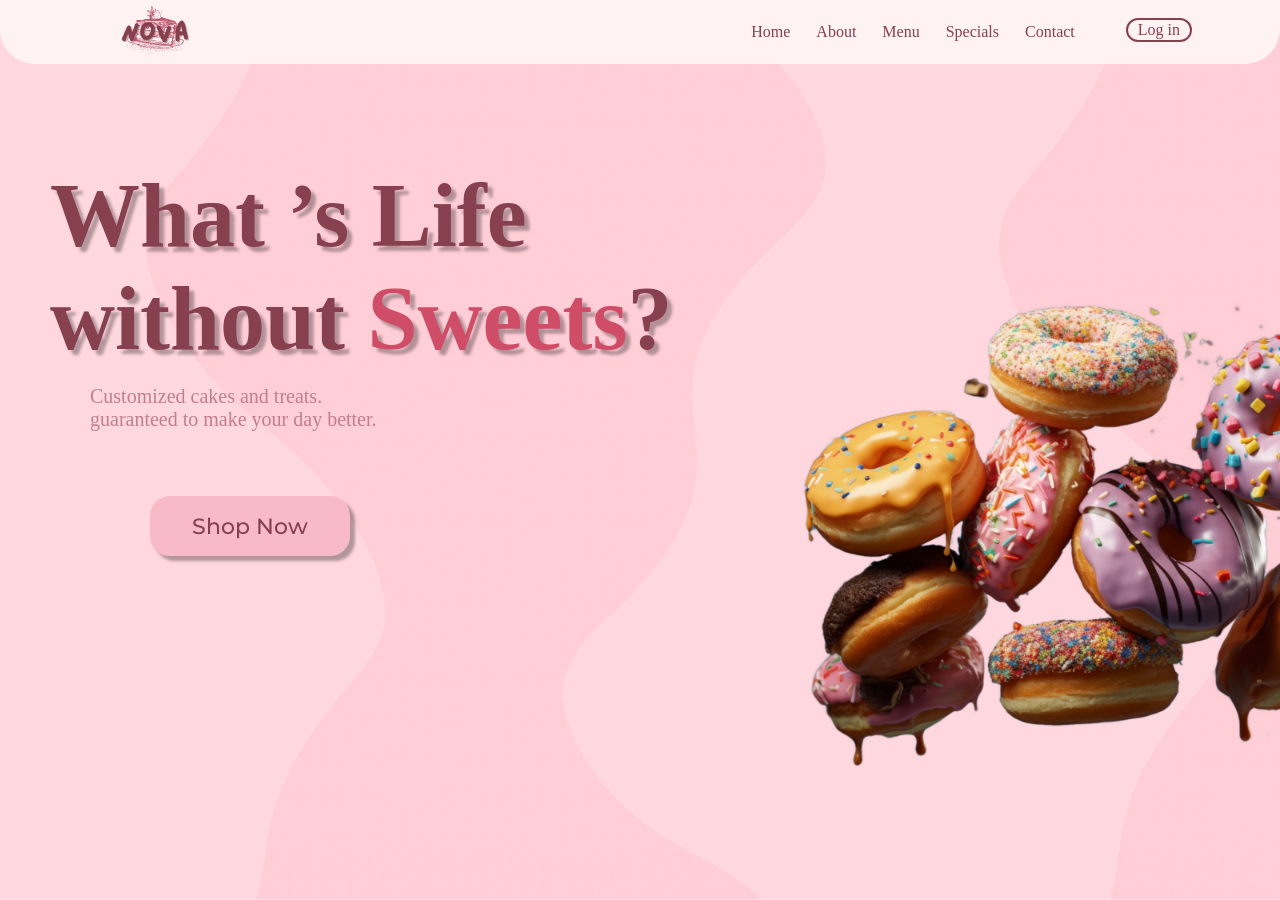
<file: index.html>
<!DOCTYPE html>
<html lang="en">

<head>
    <meta charset="UTF-8">
    <meta name="viewport" content="width=device-width, initial-scale=1.0">
    <link rel="shortcut icon" href="nova.ico">
    <link rel="stylesheet" href="./CSS/land.css">
    <link rel="stylesheet" href="./CSS/all.min.css">
    <link href="https://fonts.googleapis.com/css2?family=Montserrat:ital,wght@0,100..900;1,100..900&display=swap"
        rel="stylesheet">
    <title>NOVA Sweets</title>
</head>

<body>
    <div id="home">
        <div class="content">
            <nav>
                <div class="navbar">
                    <div class="navbar-name">
                        <a href="#home"><img src=".\nova images\nova.png" alt="nova logo"></a>
                    </div>
                    <div class="navbar-right">
                        <ul>
                            <li class="navlink"><a href="#home">Home</a></li>
                            <li class="navlink"><a href="#about">About</a></li>
                            <li class="navlink"><a href="./Login.html">Menu</a></li>
                            <li class="navlink"><a href="#special">Specials</a></li>
                            <li class="navlink"><a href="#footer">Contact</a></li>
                            <li class="navlink"><button type="button"><a href="./Login.html">Log in</a></button></li>
                            <!-- <li class="navlink"><a href="./Login.html"><i class="fa-solid fa-circle-user"
                                        style="color: #87404E;"></i></a></li> -->
                        </ul>
                    </div>
                </div>
            </nav>
            <div class="home-text">
                <h1>What ’s Life <br> without <span>Sweets</span>?</h1>
                <p>Customized cakes and treats. <br>
                    guaranteed to make your day better.</p>
                <button type="button"><a href="./Login.html">Shop Now</a></button>
            </div>
        </div>
    </div>
</body>
</html>
</file>
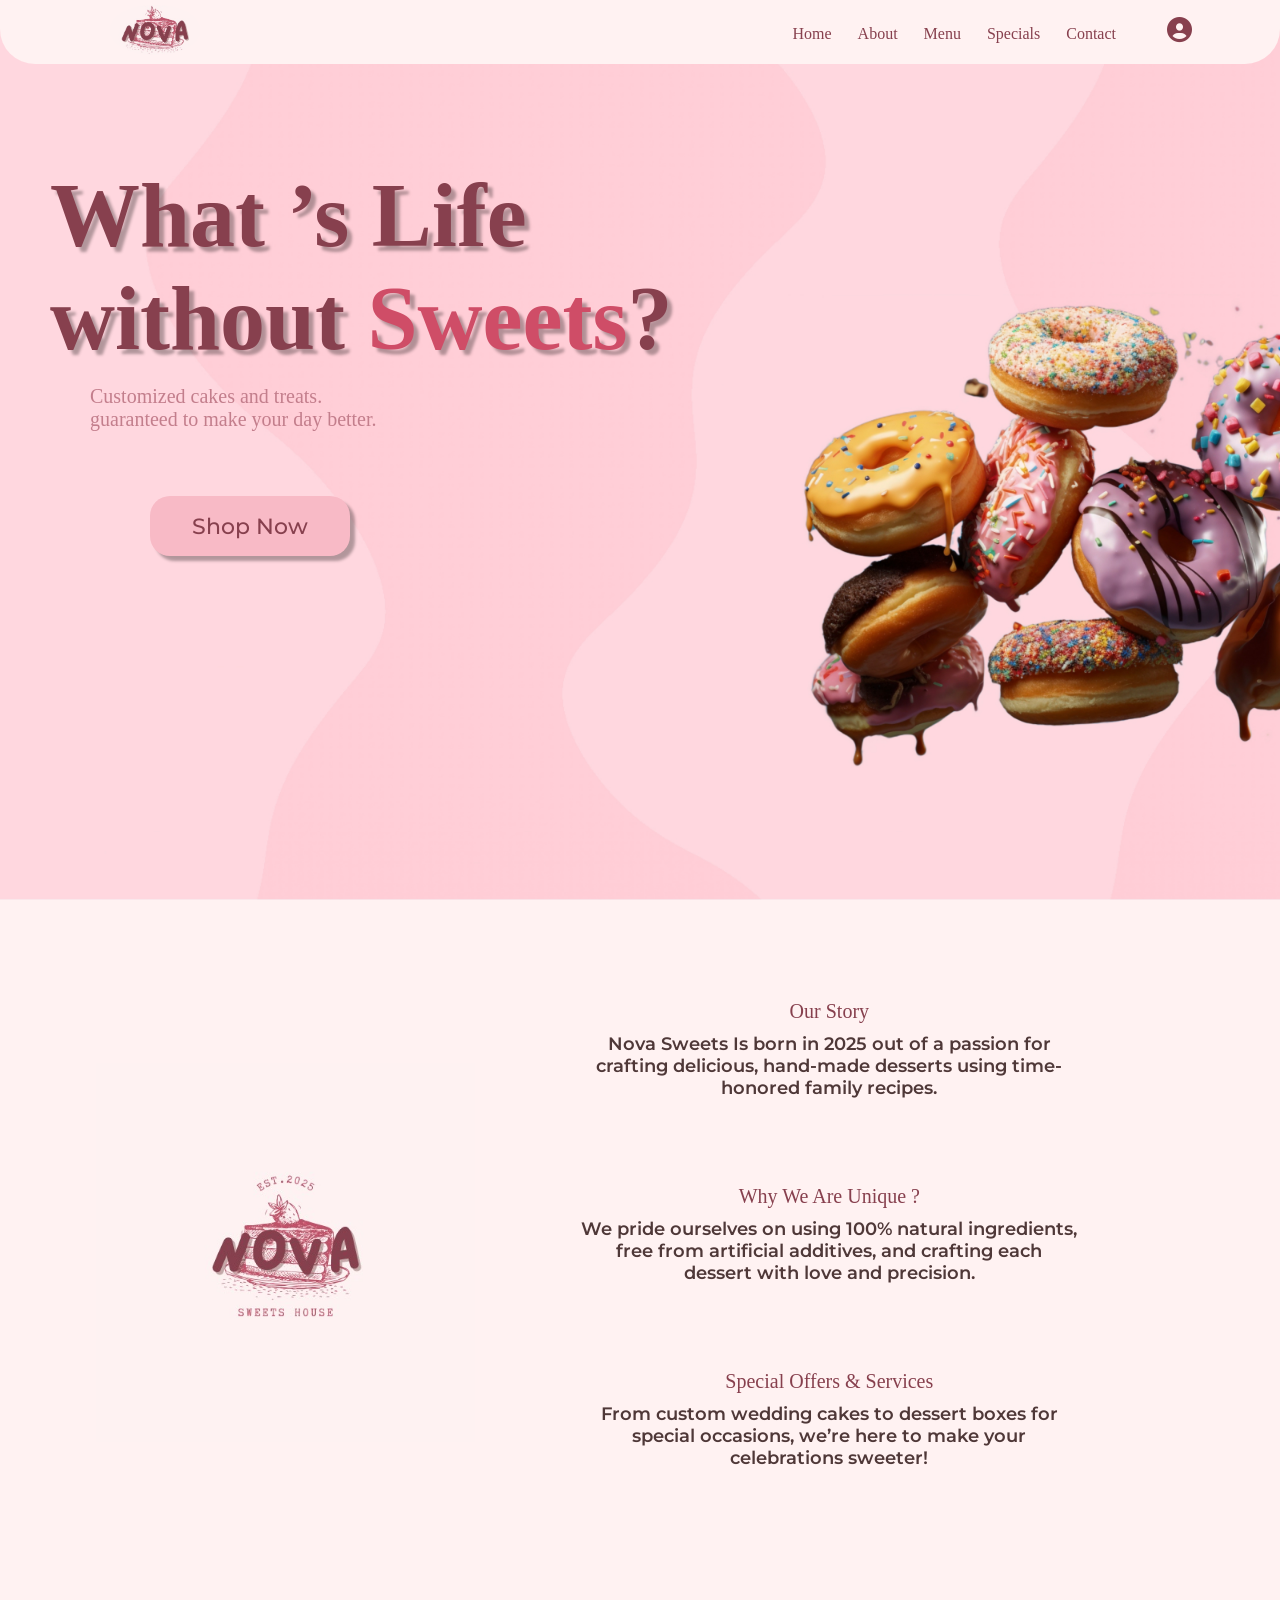
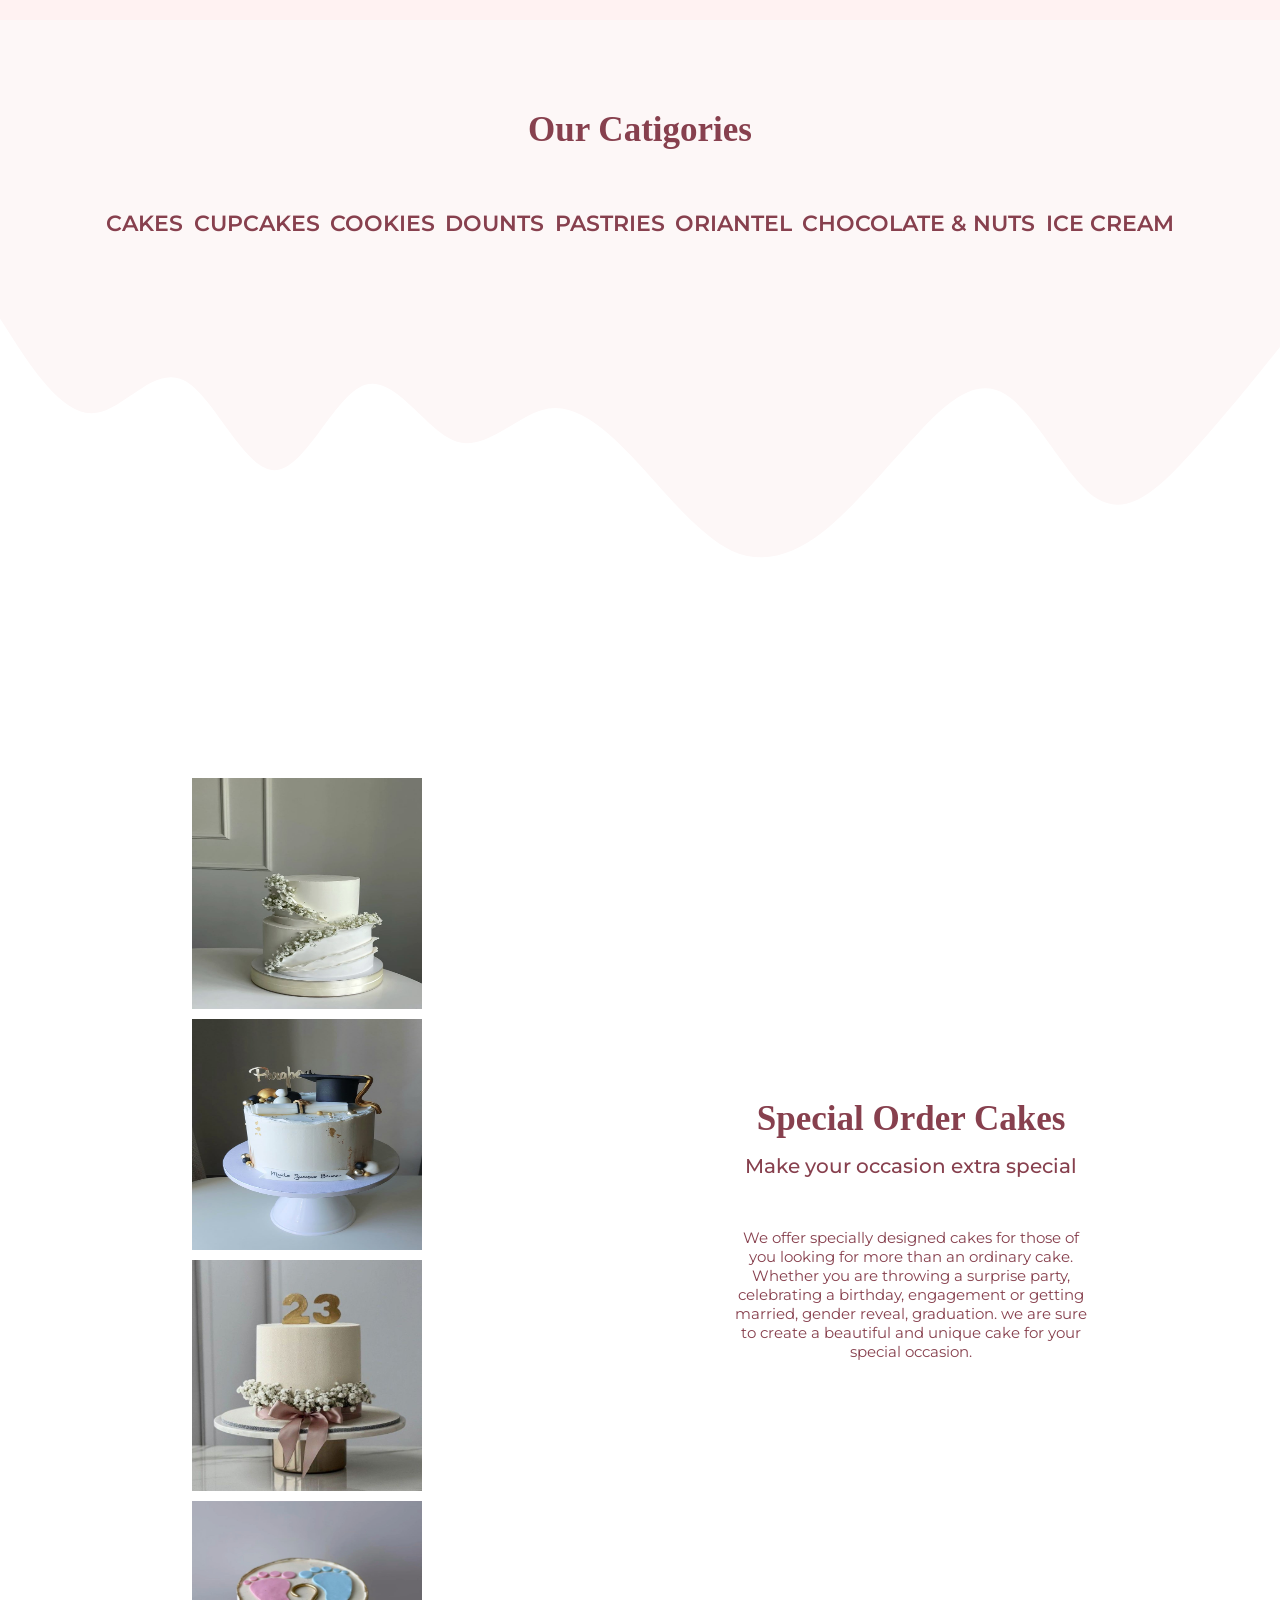
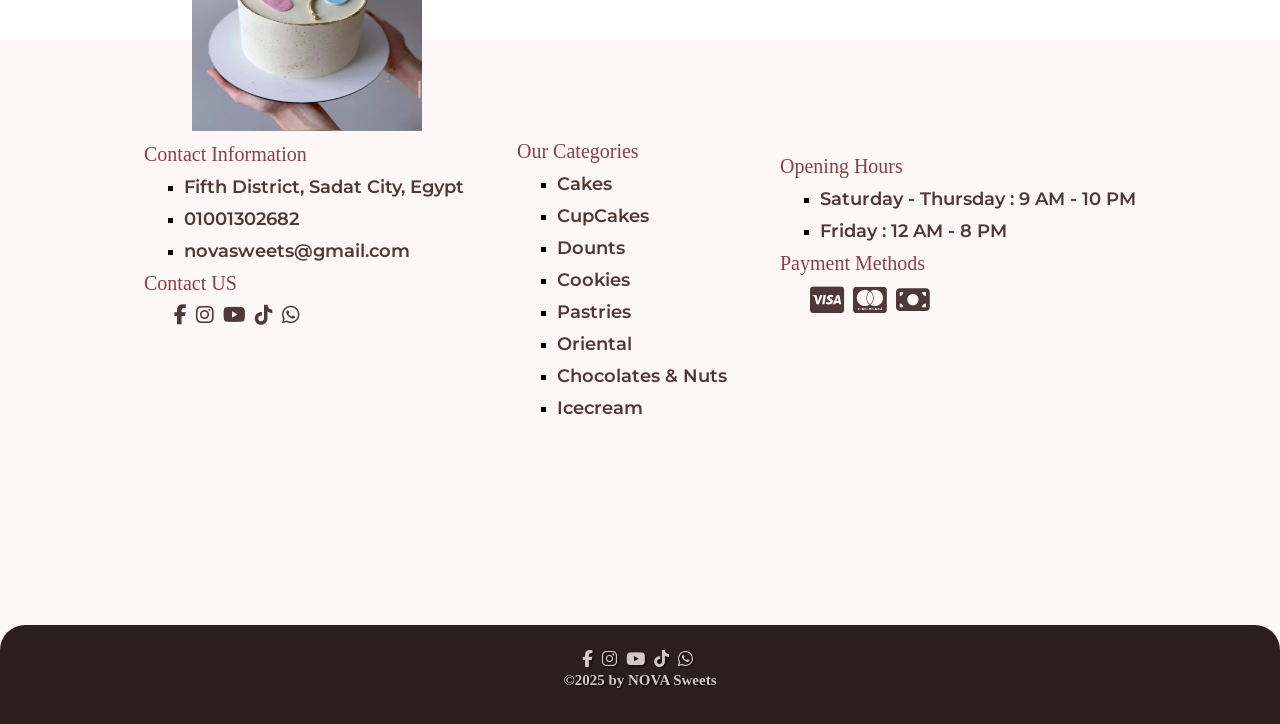
<file: home.html>
<!DOCTYPE html>
<html lang="en">

<head>
    <meta charset="UTF-8">
    <meta name="viewport" content="width=device-width, initial-scale=1.0">
    <link rel="shortcut icon" href="nova.ico">
    <link rel="stylesheet" href=".\CSS\home.css">
    <link rel="stylesheet" href="./CSS/all.min.css">
    <link href="https://fonts.googleapis.com/css2?family=Montserrat:ital,wght@0,100..900;1,100..900&display=swap"
        rel="stylesheet">
    <title>NOVA Sweets</title>
</head>

<body>
    <div id="home">
        <div class="content">
            <nav>
                <div class="navbar">
                    <div class="navbar-name">
                        <a href="#home"><img src=".\nova images\nova.png" alt="nova logo"></a>
                    </div>
                    <div class="navbar-right">
                        <ul>
                            <li class="navlink"><a href="#home">Home</a></li>
                            <li class="navlink"><a href="#about">About</a></li>
                            <li class="navlink"><a href="./menu.html">Menu</a></li>
                            <li class="navlink"><a href="#special">Specials</a></li>
                            <li class="navlink"><a href="#footer">Contact</a></li>
                            <li class="navlink"><a href=""><i class="fa-solid fa-circle-user"
                                        style="color: #87404E;"></i></a></li>
                        </ul>
                    </div>
                </div>
            </nav>
            <div class="home-text">
                <h1>What ’s Life <br> without <span>Sweets</span>?</h1>
                <p>Customized cakes and treats. <br>
                    guaranteed to make your day better.</p>
                <button type="button"><a href="./menu.html">Shop Now</a></button>
            </div>
        </div>
    </div>
    <div id="about">
        <div class="container">
            <div class="aboutall">
                <div class="about-image">
                    <img src="./nova images/nova big.jpg" alt="nova">
                </div>
                <div class="about-text">
                    <h3>Our Story</h3>
                    <p> Nova Sweets Is born in 2025 out of a passion for crafting delicious, hand-made desserts using
                        time-honored family recipes.</p><br><br>
                    <h3>Why We Are Unique ?</h3>
                    <p>We pride ourselves on using 100% natural ingredients, free from artificial additives, and
                        crafting
                        each
                        dessert with love and precision.</p><br><br>
                    <h3>Special Offers & Services</h3>
                    <p>From custom wedding cakes to dessert boxes for special occasions, we’re here to make your
                        celebrations
                        sweeter!</p>
                </div>
            </div>
        </div>
    </div>
    <div id="menu">
        <h1> Our Catigories</h1>
        <div class="container">
            <div class="catigories">
                <div class="catigory">
                    <a href="./menu.html#cakes">
                        <h2>CAKES</h2>
                    </a>
                </div>
                <div class="catigory">
                    <a href="./menu.html#Cupcake">
                        <h2>CUPCAKES</h2>
                    </a>
                </div>
                <div class="catigory">
                    <a href="./menu.html#Cookies">
                        <h2>COOKIES</h2>
                    </a>
                </div>
                <div class="catigory">
                    <a href="./menu.html#Dounts">
                        <h2>DOUNTS</h2>
                    </a>
                </div>
                <div class="catigory">
                    <a href="./menu.html#Pastries">
                        <h2>PASTRIES</h2>
                    </a>
                </div>
                <div class="catigory">
                    <a href="./menu.html#Oriental">
                        <h2>ORIANTEL</h2>
                    </a>
                </div>
                <div class="catigory">
                    <a href="./menu.html#Chocolates & Nuts">
                        <h2>CHOCOLATE & NUTS</h2>
                    </a>
                </div>
                <div class="catigory">
                    <a href="./menu.html#Icecream">
                        <h2>ICE CREAM</h2>
                    </a>
                </div>
            </div>
        </div>
    </div>
    </div>
    <div id="specials">
        <svg xmlns="http://www.w3.org/2000/svg" viewBox="0 0 1440 320">
            <path fill="#fdf7f7" fill-opacity="1"
                d="M0,32L17.1,58.7C34.3,85,69,139,103,138.7C137.1,139,171,85,206,101.3C240,117,274,203,309,202.7C342.9,203,377,117,411,106.7C445.7,96,480,160,514,170.7C548.6,181,583,139,617,133.3C651.4,128,686,160,720,197.3C754.3,235,789,277,823,293.3C857.1,309,891,299,926,272C960,245,994,203,1029,165.3C1062.9,128,1097,96,1131,117.3C1165.7,139,1200,213,1234,234.7C1268.6,256,1303,224,1337,186.7C1371.4,149,1406,107,1423,85.3L1440,64L1440,0L1422.9,0C1405.7,0,1371,0,1337,0C1302.9,0,1269,0,1234,0C1200,0,1166,0,1131,0C1097.1,0,1063,0,1029,0C994.3,0,960,0,926,0C891.4,0,857,0,823,0C788.6,0,754,0,720,0C685.7,0,651,0,617,0C582.9,0,549,0,514,0C480,0,446,0,411,0C377.1,0,343,0,309,0C274.3,0,240,0,206,0C171.4,0,137,0,103,0C68.6,0,34,0,17,0L0,0Z">
            </path>
        </svg>
        <div class="container" id="special">
            <div class="special-images">
                <img src=".\nova images\special orders\15c8090da48ca5a3447fdec4ed9033e7.jpg" alt="">
                <img src=".\nova images\special orders\7622d886bc0ee22f4e1479e30843a983.jpg" alt="">
                <img src=".\nova images\special orders\1667c4ff4ce2323d51202f861c6afda5.jpg" alt="">
                <img src=".\nova images\special orders\142ef4b53a2a74eec961e8a60cd0da17.jpg" alt="">
            </div>
            <div class="special-text">
                <h2>Special Order Cakes</h2>
                <h3>Make your occasion extra special</h3>
                <p>We offer specially designed cakes for those of you looking for more than an ordinary cake. Whether you
                    are throwing a surprise party, celebrating a birthday, engagement or getting married, gender reveal,
                    graduation. we are sure to
                    create a beautiful and unique cake for your special occasion.</p>
            </div>
        </div>
    </div>
    <div id="footer">
        <div class="container">
            <div class="footersections">
                <div class="sec1">
                    <h4>Contact Information</h4>
                    <ul>
                        <li><a href="">Fifth District, Sadat City, Egypt</a></li>
                        <li><a href="">01001302682</a></li>
                        <li><a href="">novasweets@gmail.com</a></li>
                    </ul>
                    <div class="sec5">
                        <h4>Contact US</h4>
                        <div class="icons">
                            <a href="https://www.facebook.com/"><i class="fa-brands fa-facebook-f" style="color: #4f3838;"></i></a>
                            <a href="https://www.instagram.com/"><i class="fa-brands fa-instagram" style="color: #4f3838;"></i></a>
                            <a href="https://www.youtube.com/"><i class="fa-brands fa-youtube" style="color: #4f3838;"></i></a>
                            <a href="https://www.tiktok.com/en/"><i class="fa-brands fa-tiktok" style="color: #4f3838;"></i></a>
                            <a href="https://web.whatsapp.com/%F0%9F%8C%90/en"><i class="fa-brands fa-whatsapp" style="color: #4f3838;"></i></a>
                        </div>
                    </div>
                </div>
                <div class="sec2">
                    <h4>Our Categories</h4>
                    <ul>
                        <li><a href="./menu.html#cakes">Cakes</a></li>
                        <li><a href="./menu.html#Cupcake">CupCakes</a></li>
                        <li><a href="./menu.html#Dounts">Dounts</a></li>
                        <li><a href="./menu.html#Cookies">Cookies</a></li>
                        <li><a href="./menu.html#Pastries">Pastries</a></li>
                        <li><a href="./menu.html#Oriental">Oriental</a></li>
                        <li><a href="./menu.html#Chocolates & Nuts">Chocolates & Nuts</a></li>
                        <li><a href="./menu.html#Icecream">Icecream</a></li>
                    </ul>
                </div>
                <div class="sec3">
                    <h4>Opening Hours</h4>
                    <ul>
                        <li><a href="">Saturday - Thursday : 9 AM - 10 PM</a></li>
                        <li><a href="">Friday : 12 AM - 8 PM</a></li>
                    </ul>
                    <div class="sec4">
                        <h4>Payment Methods</h4>
                        <div class="icons">
                            <a href=""><i class="fa-brands fa-cc-visa" style="color: #4f3838;"></i></a>
                            <a href=""><i class="fa-brands fa-cc-mastercard" style="color: #4f3838;"></i></a>
                            <a href=""><i class="fa-solid fa-money-bill" style="color: #4f3838;"></i></a>
                        </div>
                    </div>
                </div>
            </div>
        </div>
    </div>
    <div class="afterfoter">
    <div class="copyrights">
        <div class="icons">
            <a href="https://www.facebook.com/"><i class="fa-brands fa-facebook-f" style="color: #d5c7c7;"></i></a>
            <a href="https://www.instagram.com/"><i class="fa-brands fa-instagram" style="color: #d5c7c7;"></i></a>
            <a href="https://www.youtube.com/"><i class="fa-brands fa-youtube" style="color: #d5c7c7;"></i></a>
            <a href="https://www.tiktok.com/en/"><i class="fa-brands fa-tiktok" style="color: #d5c7c7;"></i></a>
            <a href="https://web.whatsapp.com/%F0%9F%8C%90/en"><i class="fa-brands fa-whatsapp" style="color: #d5c7c7;"></i></a>
        </div>
        <p>©2025 by NOVA Sweets</p>
    </div>
    </div>
</body>

</html>
</file>
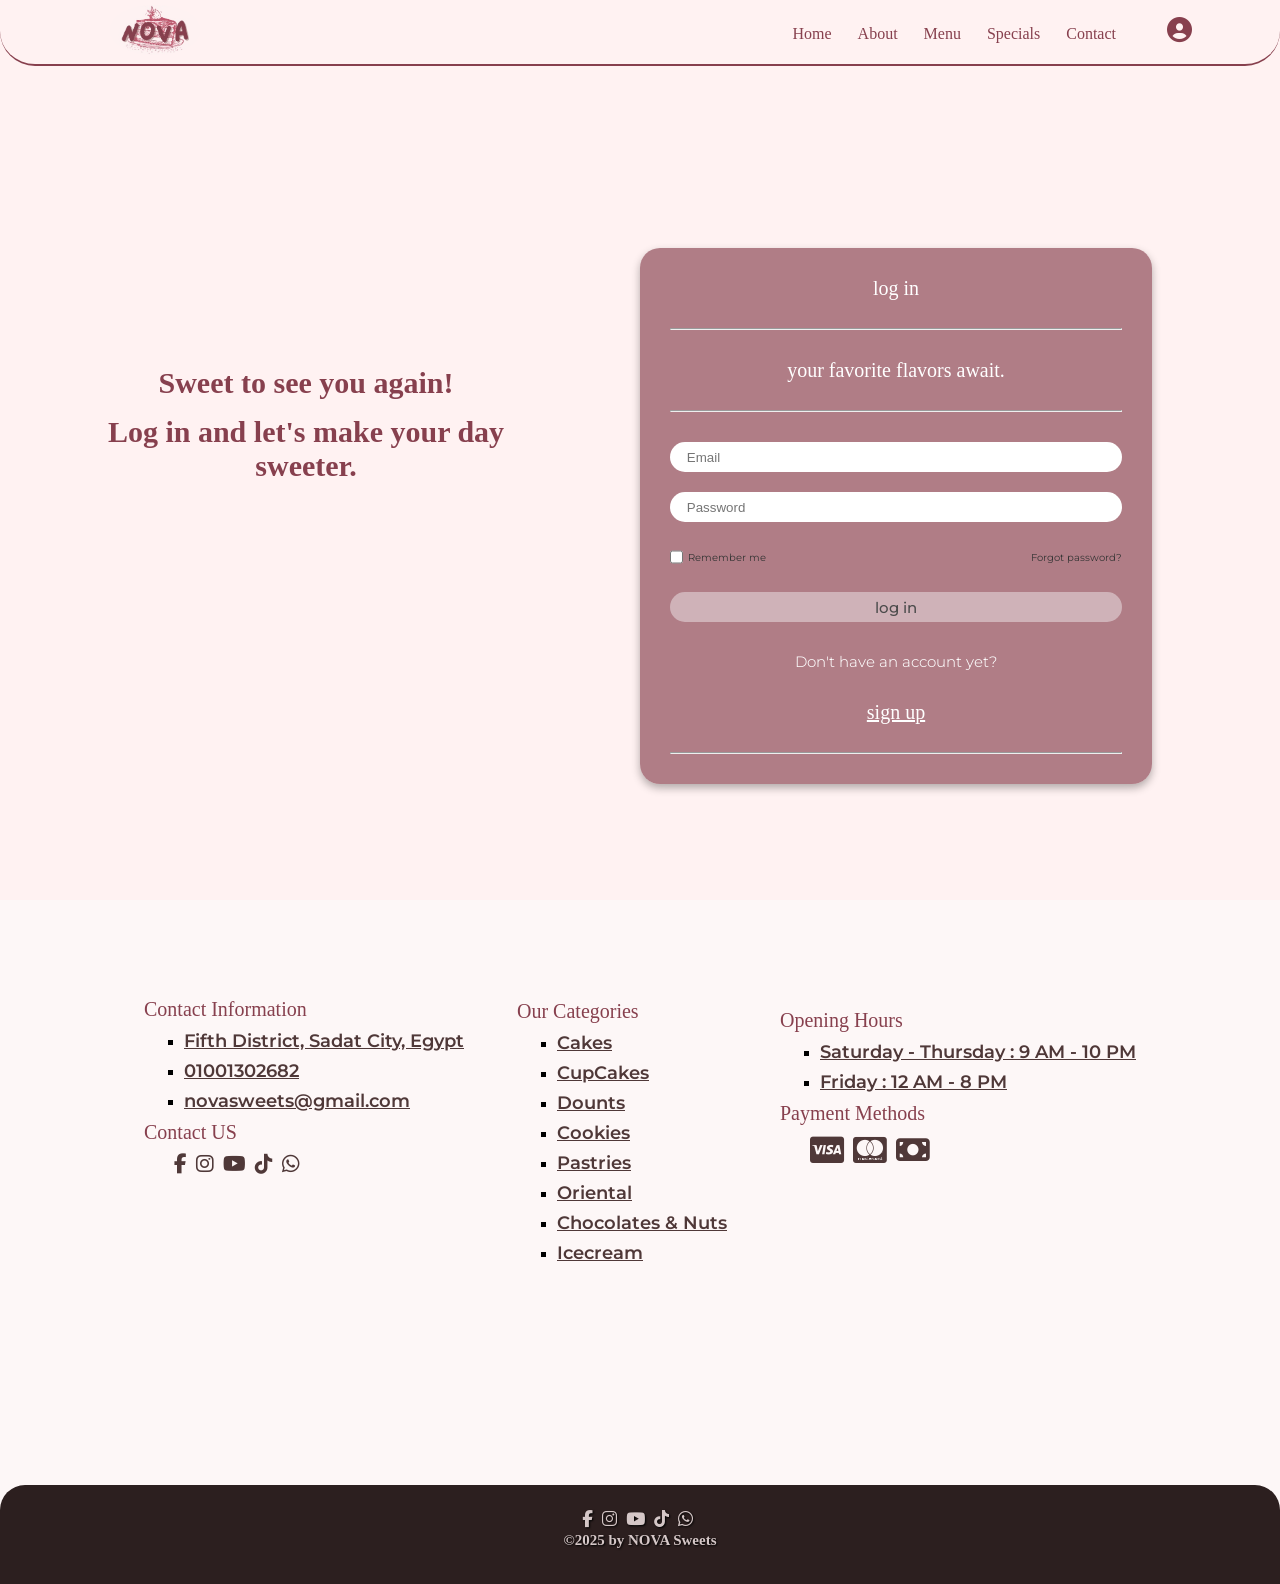
<file: Login.html>
<!DOCTYPE html>
<html lang="en">

<head>
    <meta charset="UTF-8">
    <meta name="viewport" content="width=device-width, initial-scale=1.0">
    <link rel="shortcut icon" href="nova.ico">
    <link rel="stylesheet" href="./CSS/Login.css">
    <link rel="stylesheet" href="./CSS/all.min.css">
    <link href="https://fonts.googleapis.com/css2?family=Montserrat:ital,wght@0,100..900;1,100..900&display=swap"
        rel="stylesheet">
    <title>Log in</title>
</head>

<body>
    <div id="login">
        <div class="content">
            <nav>
                <div class="navbar">
                    <div class="navbar-name">
                        <a href="#home"><img src=".\nova images\nova.png" alt="nova logo"></a>
                    </div>
                    <div class="navbar-right">
                        <ul>
                            <li class="navlink"><a href="./home.html">Home</a></li>
                            <li class="navlink"><a href="./home.html #about">About</a></li>
                            <li class="navlink"><a href="./menu.html">Menu</a></li>
                            <li class="navlink"><a href="./home.html #special">Specials</a></li>
                            <li class="navlink"><a href="./home.html #footer">Contact</a></li>
                            <li class="navlink"><a href=""><i class="fa-solid fa-circle-user"
                                        style="color: #87404E;"></i></a></li>
                        </ul>
                    </div>
                </div>
            </nav>
            <div class="all">
                <div class="text"><h1>Sweet to see you again!</h1><h1> Log in and let's make your day sweeter.</h1></div>
                <div class="container">
                    <h2>log in</h2>
                    <hr>
                    <h2>your favorite flavors await.</h2>
                    <hr>
                    <form class="form">
                            <input type="email" name="email" placeholder="    Email" required class="input" required="true">
                            <input type="password" name="password?" placeholder="    Password" required class="input" required="true">
                            <div class="checkall">
                            <div class="check">
                            <input type="checkbox" name="rememberme" id="rememberme">
                            <label for="rememberme"> Remember me</label></div>
                            <h4>Forgot password?</h4>
                            </div>
                          <a href="./home.html"><button type="button">log in</button></a>
                        </form>
                        <p>Don't have an account yet?</p>
                        <a href="./signup.html">sign up</a>
                        <hr>
                        </div>
                </div>
                </div>
    </div>
    <div id="footer">
        <div class="container">
            <div class="footersections">
                <div class="sec1">
                    <h4>Contact Information</h4>
                    <ul>
                        <li><a href="">Fifth District, Sadat City, Egypt</a></li>
                        <li><a href="">01001302682</a></li>
                        <li><a href="">novasweets@gmail.com</a></li>
                    </ul>
                    <div class="sec5">
                        <h4>Contact US</h4>
                        <div class="icons">
                            <a href="https://www.facebook.com/"><i class="fa-brands fa-facebook-f" style="color: #4f3838;"></i></a>
                            <a href="https://www.instagram.com/"><i class="fa-brands fa-instagram" style="color: #4f3838;"></i></a>
                            <a href="https://www.youtube.com/"><i class="fa-brands fa-youtube" style="color: #4f3838;"></i></a>
                            <a href="https://www.tiktok.com/en/"><i class="fa-brands fa-tiktok" style="color: #4f3838;"></i></a>
                            <a href="https://web.whatsapp.com/%F0%9F%8C%90/en"><i class="fa-brands fa-whatsapp" style="color: #4f3838;"></i></a>
                        </div>
                    </div>
                </div>
                <div class="sec2">
                    <h4>Our Categories</h4>
                    <ul>
                        <li><a href="./menu.html#cakes">Cakes</a></li>
                        <li><a href="./menu.html#Cupcake">CupCakes</a></li>
                        <li><a href="./menu.html#Dounts">Dounts</a></li>
                        <li><a href="./menu.html#Cookies">Cookies</a></li>
                        <li><a href="./menu.html#Pastries">Pastries</a></li>
                        <li><a href="./menu.html#Oriental">Oriental</a></li>
                        <li><a href="./menu.html#Chocolates & Nuts">Chocolates & Nuts</a></li>
                        <li><a href="./menu.html#Icecream">Icecream</a></li>
                    </ul>
                </div>
                <div class="sec3">
                    <h4>Opening Hours</h4>
                    <ul>
                        <li><a href="">Saturday - Thursday : 9 AM - 10 PM</a></li>
                        <li><a href="">Friday : 12 AM - 8 PM</a></li>
                    </ul>
                    <div class="sec4">
                        <h4>Payment Methods</h4>
                        <div class="icons">
                            <a href=""><i class="fa-brands fa-cc-visa" style="color: #4f3838;"></i></a>
                            <a href=""><i class="fa-brands fa-cc-mastercard" style="color: #4f3838;"></i></a>
                            <a href=""><i class="fa-solid fa-money-bill" style="color: #4f3838;"></i></a>
                        </div>
                    </div>
                </div>
            </div>
        </div>
    </div>
    <div class="afterfoter">
    <div class="copyrights">
        <div class="icons">
            <a href="https://www.facebook.com/"><i class="fa-brands fa-facebook-f" style="color: #d5c7c7;"></i></a>
            <a href="https://www.instagram.com/"><i class="fa-brands fa-instagram" style="color: #d5c7c7;"></i></a>
            <a href="https://www.youtube.com/"><i class="fa-brands fa-youtube" style="color: #d5c7c7;"></i></a>
            <a href="https://www.tiktok.com/en/"><i class="fa-brands fa-tiktok" style="color: #d5c7c7;"></i></a>
            <a href="https://web.whatsapp.com/%F0%9F%8C%90/en"><i class="fa-brands fa-whatsapp" style="color: #d5c7c7;"></i></a>
        </div>
        <p>©2025 by NOVA Sweets</p>
    </div>
    </div>
</body>

</html>
</file>
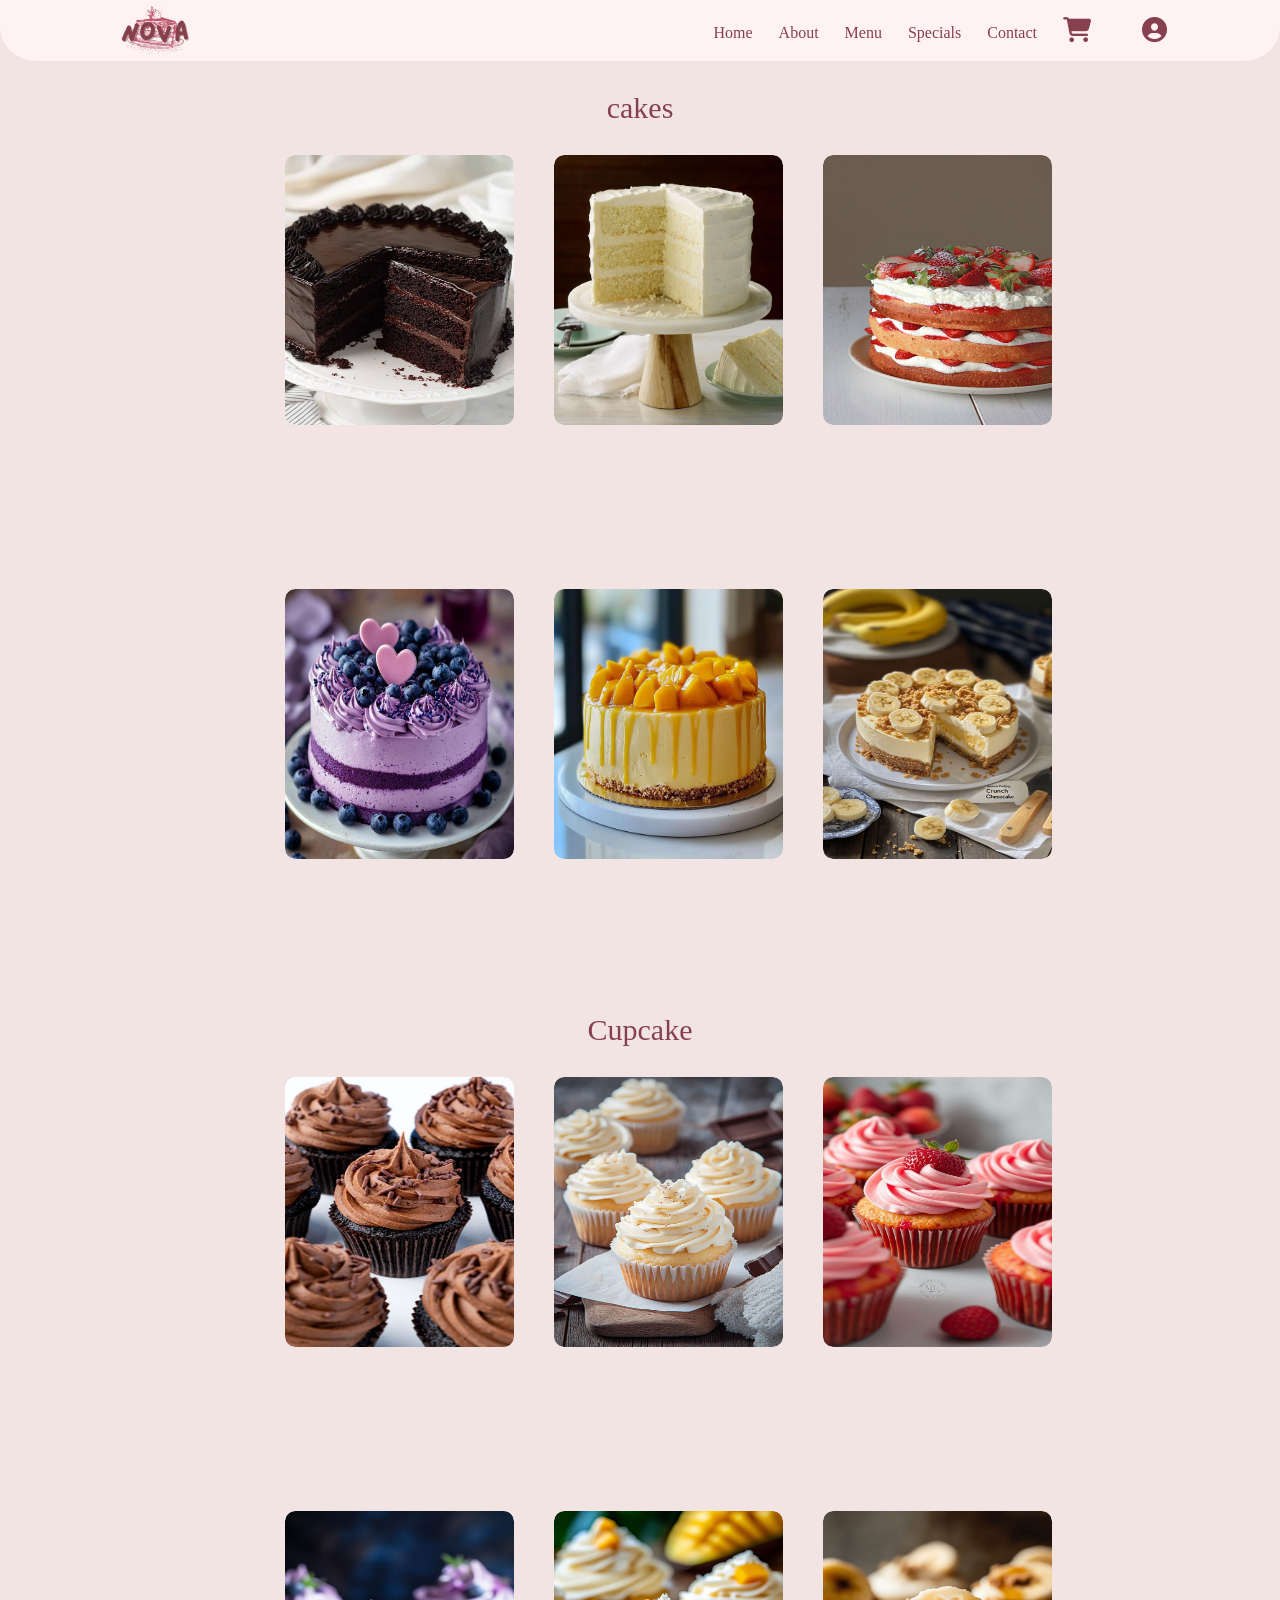
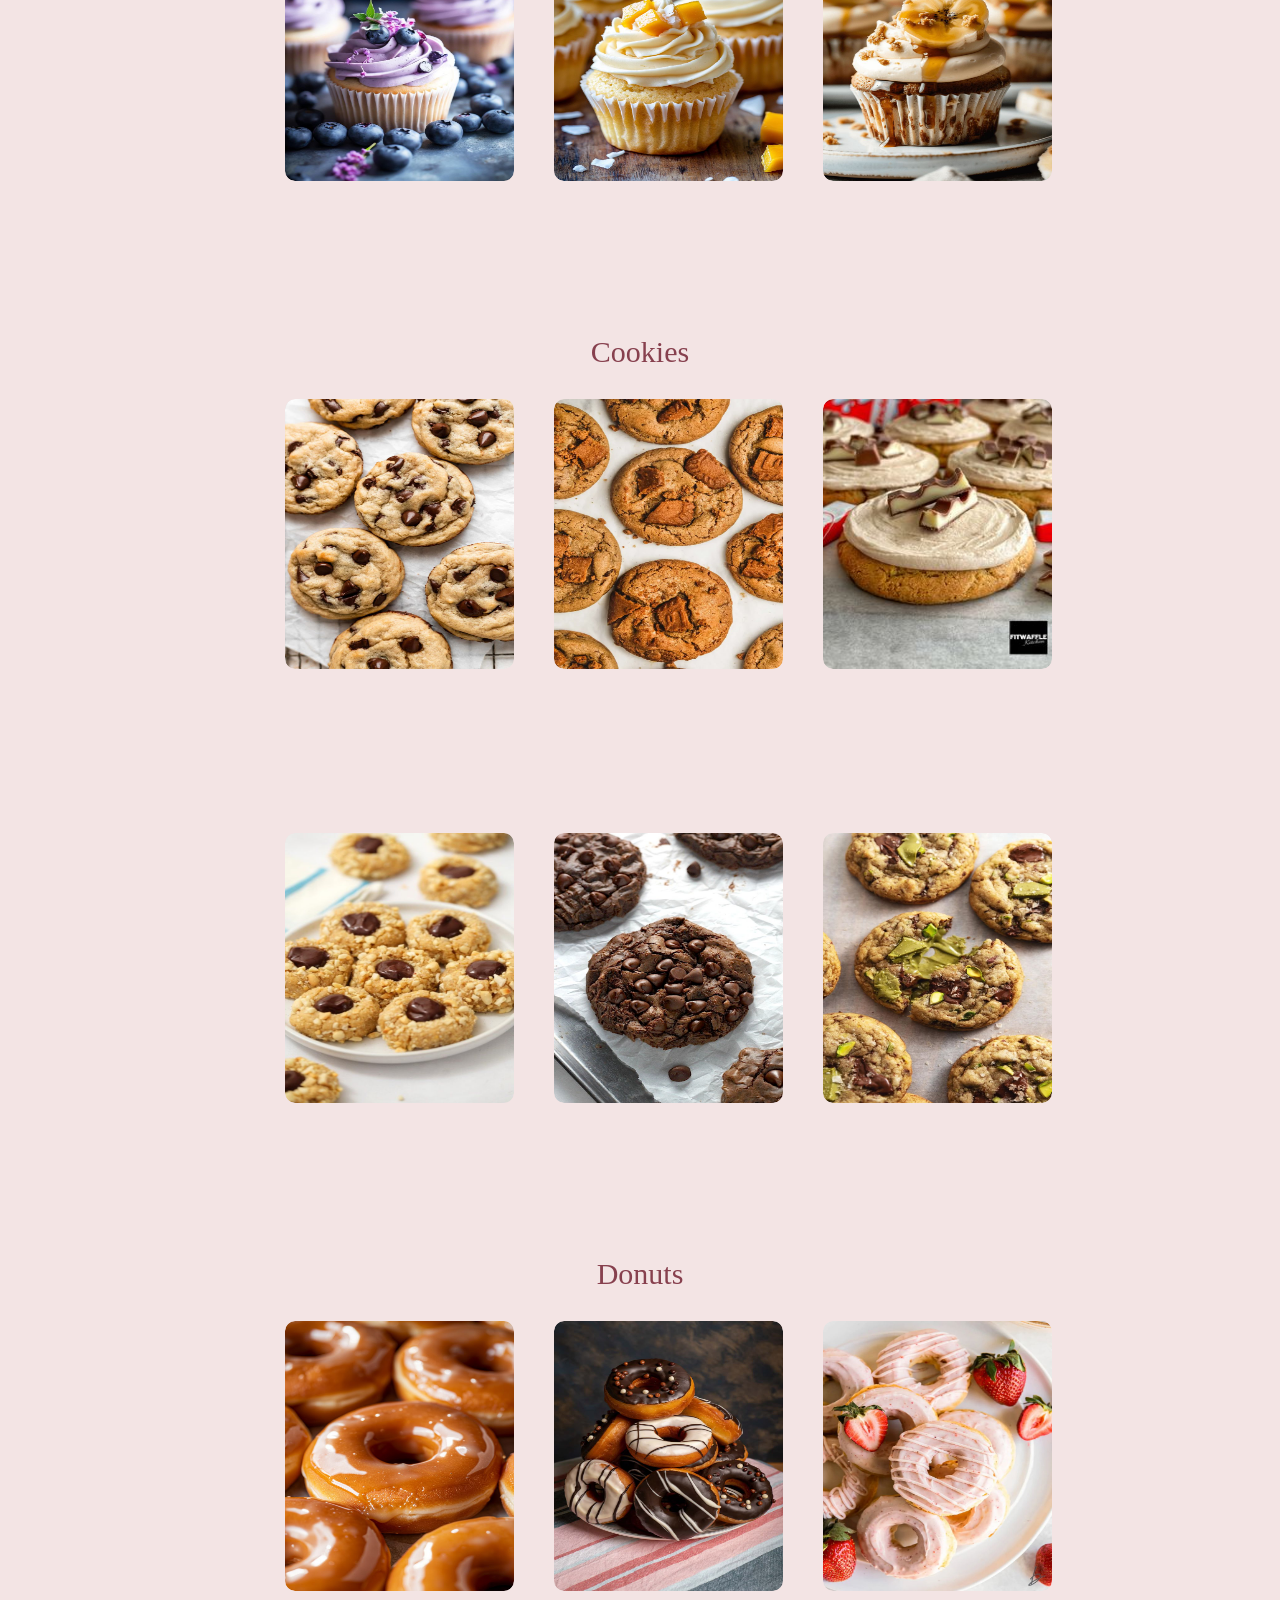
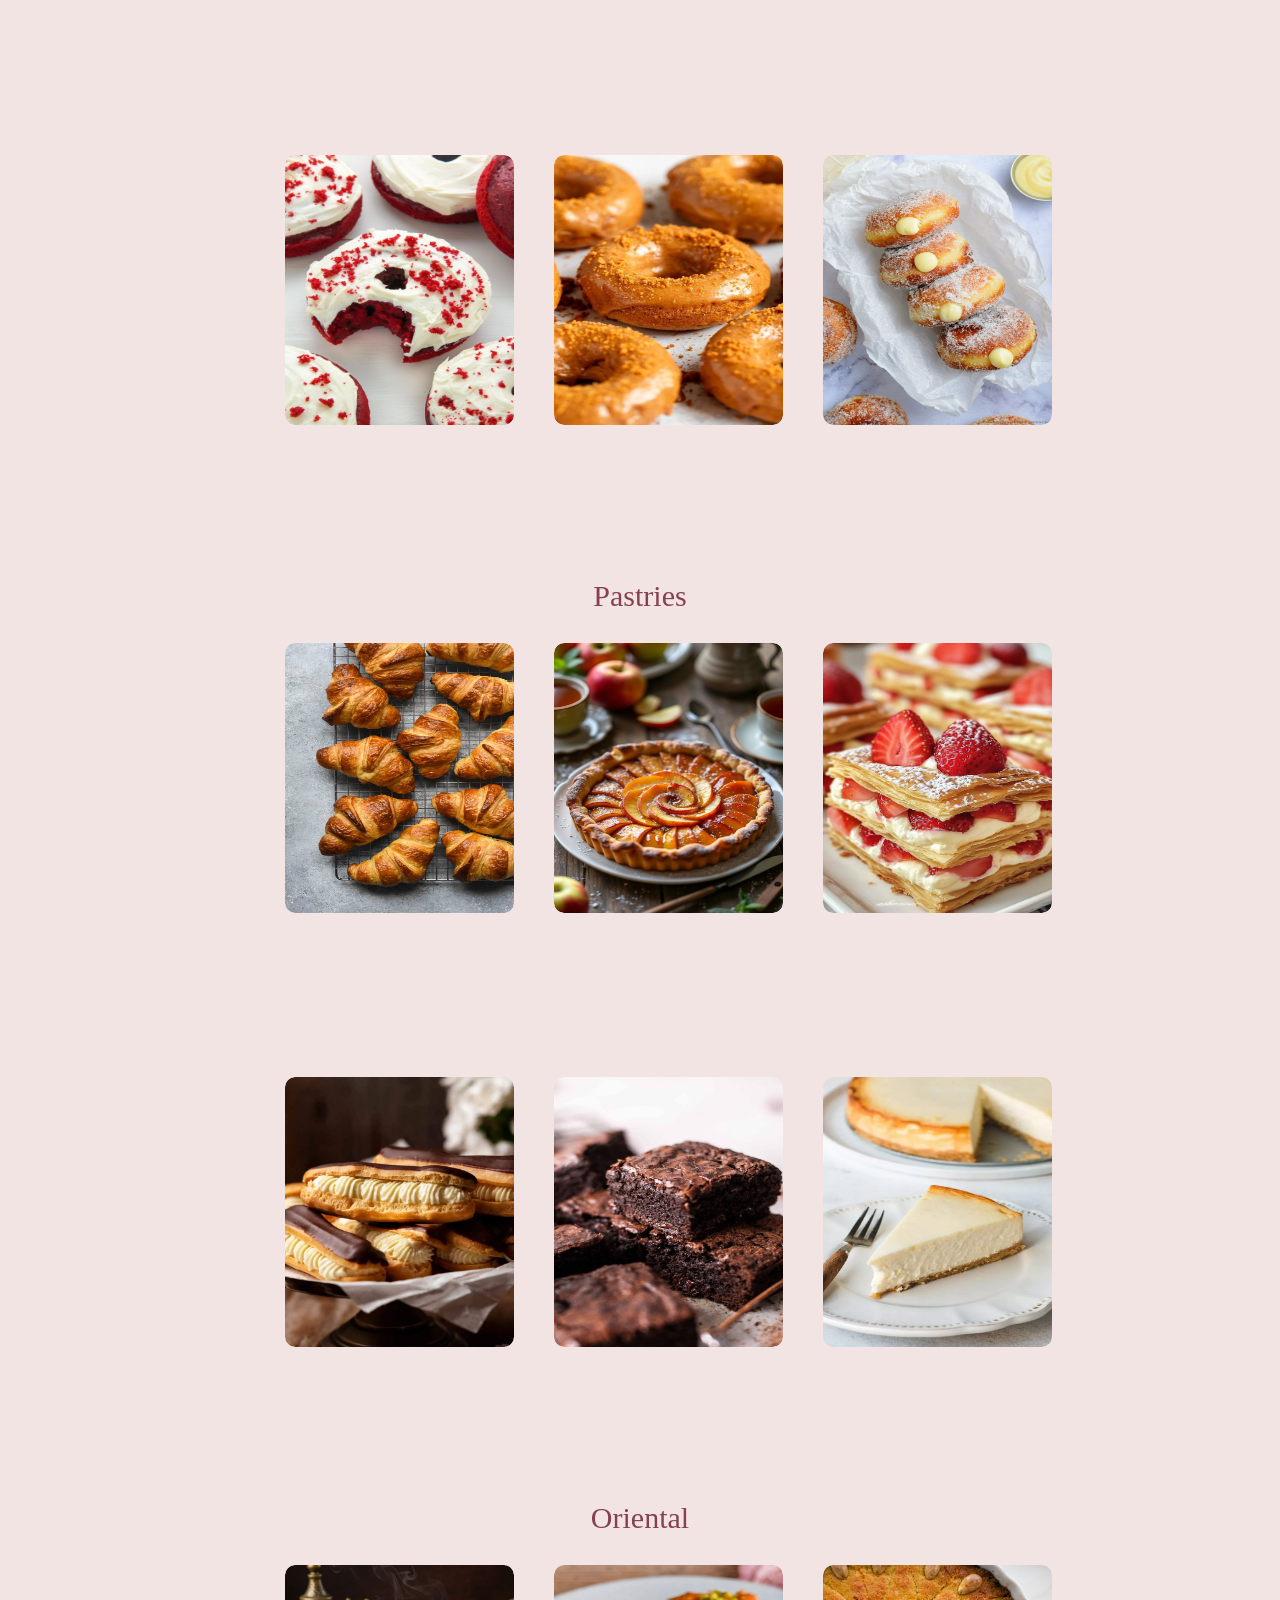
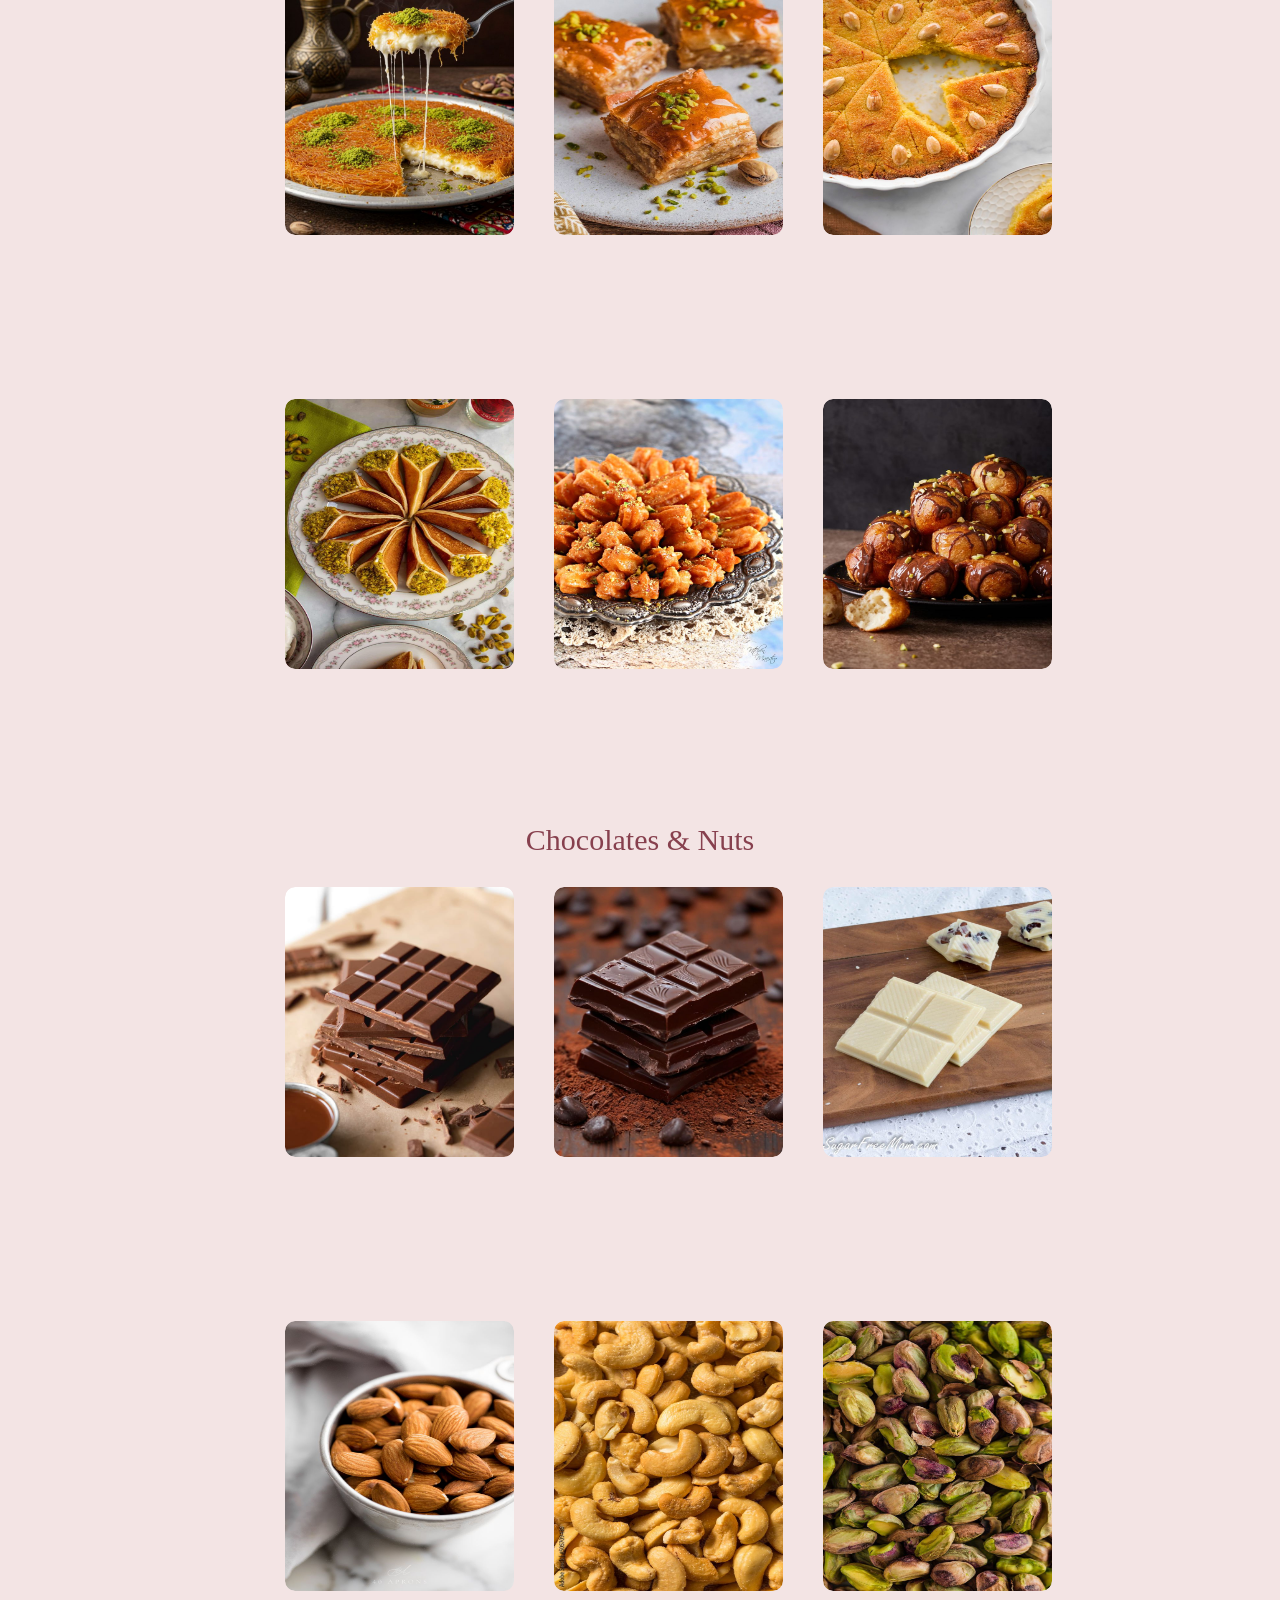
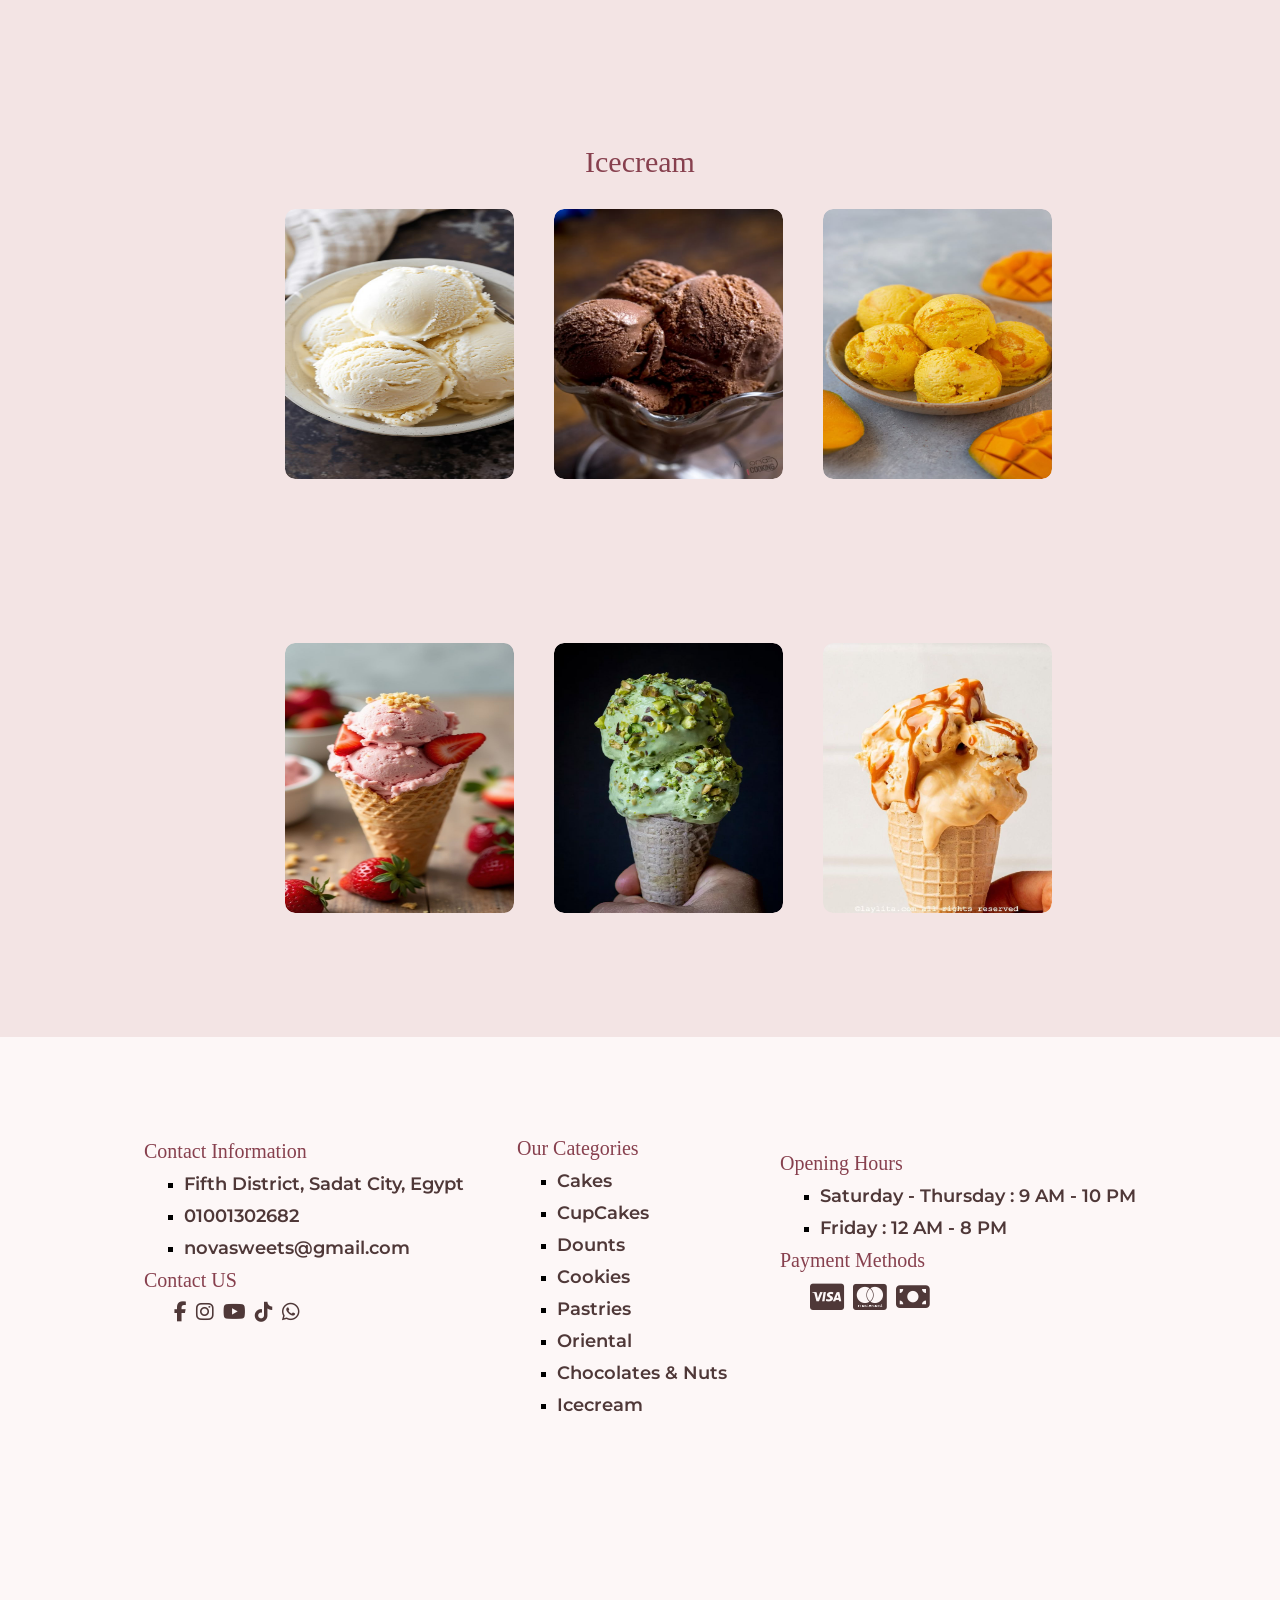
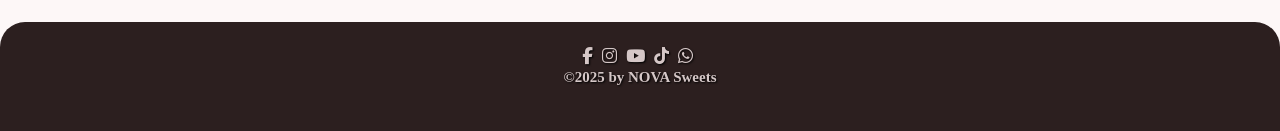
<file: menu.html>
<html>

<head>
    <meta charset="UTF-8">
    <meta name="viewport" content="width=device-width, initial-scale=1.0">
    <link rel="shortcut icon" href="nova.ico">
    <link rel="stylesheet" href=".\CSS\menu.css">
    <link rel="stylesheet" href="./CSS/all.min.css">
    <link href="https://fonts.googleapis.com/css2?family=Montserrat:ital,wght@0,100..900;1,100..900&display=swap"
        rel="stylesheet">
    <title>Our Menu</title>
</head>

<body>
    <div class="navcolor">
        <nav>
            <div class="navbar">
                <div class="navbar-name">
                    <a href="#home"><img src=".\nova images\nova.png" alt="nova logo"></a>
                </div>
                <div class="navbar-right">
                    <ul>
                        <li class="navlink"><a href="./home.html">Home</a></li>
                        <li class="navlink"><a href="./home.html#about">About</a></li>
                        <li class="navlink"><a href="#menu">Menu</a></li>
                        <li class="navlink"><a href="./home.html#special">Specials</a></li>
                        <li class="navlink"><a href="./home.html#footer">Contact</a></li>
                        <li class="navlink"><a href=""><i class="fa-solid fa-cart-shopping"
                                    style="color: #87404E;"></i></a></li>
                        <li class="navlink usericon"><a href=""><i class="fa-solid fa-circle-user"
                                    style="color: #87404E;"></i></a></li>
                        </li>
                    </ul>
                </div>
            </div>
        </nav>
    </div>
    <div id="menu">
        <div class="containerr">
            <div class="catigory" id="cakes">
                <h3>cakes</h3>
                <div class="cat-images">
                    <div class="allimages">
                        <img src="nova images\cakes\3dd0925c9d2c906f2a50b5528314542f.jpg" alt="Chocolate">
                        <div class="images-hover">
                            <p>Chocolate Cake</p>
                            <button type="button" onclick="addToCart('Chocolate Cake')">Add To Cart</button>
                        </div>
                    </div>
                    <div class="allimages">
                        <img src="nova images\cakes\f294f623a1c6705364c40aa2aae953f0.jpg" alt="Vanilla">
                        <div class="images-hover">
                            <p>Vanilla Cake</p>
                            <button type="button" onclick="addToCart('Vanilla Cake')">Add To Cart</button>
                        </div>
                    </div>
                    <div class="allimages">
                        <img src="nova images\cakes\23d6e825134dc9086bd52b54d7d534fa.jpg" alt="Strawberry">
                        <div class="images-hover">
                            <p>Strawberry Cake</p>
                            <button type="button" onclick="addToCart('Strawberry Cake')">Add To Cart</button>
                        </div>
                    </div>
                    <div class="allimages">
                        <img src="nova images\cakes\a469fee08282ff549a49d051473c12be.jpg" alt="Blueberry">
                        <div class="images-hover">
                            <p>Blueberry Cake</p>
                            <button type="button" onclick="addToCart('Blueberry Cake')">Add To Cart</button>
                        </div>
                    </div>
                    <div class="allimages">
                        <img src="nova images\cakes\f266341ad6154425803bcb453a36bf40.jpg" alt="Mango">
                        <div class="images-hover">
                            <p>Mango Cake</p>
                            <button type="button" onclick="addToCart('Mango Cake')">Add To Cart</button>
                        </div>
                    </div>
                    <div class="allimages">
                        <img src="nova images\cakes\b35b0be74f9d4018f48e1f87a9662acf.jpg" alt="Banana">
                        <div class="images-hover">
                            <p>Banana Cake</p>
                            <button type="button" onclick="addToCart('Banana Cake')">Add To Cart</button>
                        </div>
                    </div>
                </div>
            </div>
            <div class="catigory" id="Cupcake">
                <h3>Cupcake</h3>
                <div class="cat-images">
                    <div class="allimages">
                        <img src="nova images\cupcakes\a9f4fb80948867e0d9e2198eddb02389 (1).jpg"
                            alt="Chocolate cupcakes">
                        <div class="images-hover">
                            <p>Chocolate cupcakes</p>
                            <button type="button" onclick="addToCart('Chocolate cupcakes')">Add To Cart</button>
                        </div>
                    </div>
                    <div class="allimages">
                        <img src="nova images\cupcakes\c7dc9cebe7c0e7e3597e9f058972e613 (1).jpg" alt="Vanilla cupcakes">
                        <div class="images-hover">
                            <p>Vanilla cupcakes</p>
                            <button type="button" onclick="addToCart('Vanilla cupcakes')">Add To Cart</button>
                        </div>
                    </div>
                    <div class="allimages">
                        <img src="nova images\cupcakes\f98a46fbaa221937ddf525d68e12a132.jpg" alt="Strawberry cupcakes">
                        <div class="images-hover">
                            <p>Strawberry cupcakes</p>
                            <button type="button" onclick="addToCart('Strawberry cupcakes')">Add To Cart</button>
                        </div>
                    </div>
                    <div class="allimages">
                        <img src="nova images\cupcakes\ebd28f92de6e3d337d309da71db34b40.jpg" alt="Blueberry cupcakes">
                        <div class="images-hover">
                            <p>Blueberry cupcakes</p>
                            <button type="button" onclick="addToCart('Blueberry cupcakes')">Add To Cart</button>
                        </div>
                    </div>
                    <div class="allimages">
                        <img src="nova images\cupcakes\c53059852896b65cd260ce304a7a8899.jpg" alt="Mango cupcakes">
                        <div class="images-hover">
                            <p>Mango cupcakes</p>
                            <button type="button" onclick="addToCart('Mango cupcakes')">Add To Cart</button>
                        </div>
                    </div>
                    <div class="allimages">
                        <img src="nova images\cupcakes\574848273e2edfad9966d17a3b194fe3.jpg" alt="Banana cupcakes">
                        <div class="images-hover">
                            <p>Banana cupcakes</p>
                            <button type="button" onclick="addToCart('Banana cupcakes')">Add To Cart</button>
                        </div>
                    </div>
                </div>
            </div>
            <div class="catigory" id="Cookies">
                <h3>Cookies</h3>
                <div class="cat-images">
                    <div class="allimages">
                        <img src="nova images\cookies\58c611411d3ffad46e9b136bbd4a62d9.jpg" alt="classic">
                        <div class="images-hover">
                            <p>classic Cookies</p>
                            <button type="button" onclick="addToCart('classic Cookies')">Add To Cart</button>
                        </div>
                    </div>
                    <div class="allimages">
                        <img src="nova images\cookies\88ce274ef8bef8f52d4f0eb55da03942.jpg" alt="speculoos">
                        <!-- lotus -->
                        <div class="images-hover">
                            <p>speculoos Cookies</p>
                            <button type="button" onclick="addToCart('speculoos Cookies')">Add To Cart</button>
                        </div>
                    </div>
                    <div class="allimages">
                        <img src="nova images\cookies\238d9e150139db41479e8adce2413650.jpg" alt="kinder maxi">
                        <div class="images-hover">
                            <p>kinder Cookies</p>
                            <button type="button" onclick="addToCart('kinder Cookies')">Add To Cart</button>
                        </div>
                    </div>
                    <div class="allimages">
                        <img src="nova images\cookies\869b6afda8726780cea0fbb5332fdfce.jpg" alt="thumbprint">
                        <div class="images-hover">
                            <p>thumbprint Cookies</p>
                            <button type="button" onclick="addToCart('thumbprint Cookies')">Add To Cart</button>
                        </div>
                    </div>
                    <div class="allimages">
                        <img src="nova images\cookies\f73c1cc15c569d4f8f4f5e84b092c84e.jpg" alt="double chocolate">
                        <div class="images-hover">
                            <p>Double-Chocolate Cookies</p>
                            <button type="button" onclick="addToCart('Double-Chocolate Cookies')">Add To Cart</button>
                        </div>
                    </div>
                    <div class="allimages">
                        <img src="nova images\cookies\95e3bb3425c1dd585acdd08144568cab.jpg" alt="Pistachio">
                        <div class="images-hover">
                            <p>Pistachio Cookies</p>
                            <button type="button" onclick="addToCart('Pistachio Cookies')">Add To Cart</button>
                        </div>
                    </div>
                </div>
            </div>
            <div class="catigory" id="Donuts">
                <h3>Donuts</h3>
                <div class="cat-images">
                    <div class="allimages">
                        <img src="nova images\donates\df57deee68260dfcc5e8dab4dc7ee37e.jpg" alt="Glazed Donuts">
                        <div class="images-hover">
                            <p>Glazed Donuts</p>
                            <button type="button" onclick="addToCart('Glazed Donuts')">Add To Cart</button>
                        </div>
                    </div>
                    <div class="allimages">
                        <img src="nova images\donates\6675fe80cec7c9ae75aedeb53a20134d.jpg" alt="Chocolate Donuts">
                        <div class="images-hover">
                            <p>Chocolate Donuts</p>
                            <button type="button" onclick="addToCart('Chocolate Donuts')">Add To Cart</button>
                        </div>
                    </div>
                    <div class="allimages">
                        <img src="nova images\donates\ee61c1dcc6042d143fcb492c377fdd63.jpg" alt="Strawberry Donuts">
                        <div class="images-hover">
                            <p>Strawberry Donuts</p>
                            <button type="button" onclick="addToCart('Strawberry Donuts')">Add To Cart</button>
                        </div>
                    </div>
                    <div class="allimages">
                        <img src="nova images\donates\1c20fc94a61c196b4b99380753bea5bd.jpg" alt="red velvet Donuts">
                        <div class="images-hover">
                            <p>Red Velvet Donuts</p>
                            <button type="button" onclick="addToCart('Red Velvet Donuts')">Add To Cart</button>
                        </div>
                    </div>
                    <div class="allimages">
                        <img src="nova images\donates\224f47d525ed213557e79688b284d9b3.jpg" alt="lotus Donuts">
                        <div class="images-hover">
                            <p>Lotus Donuts</p>
                            <button type="button" onclick="addToCart('Lotus Donuts')">Add To Cart</button>
                        </div>
                    </div>
                    <div class="allimages">
                        <img src="nova images\donates\e75d9f5c7270a8580b61a735c79cf51c.jpg" alt="filled">
                        <div class="images-hover">
                            <p>Filled Donuts</p>
                            <button type="button" onclick="addToCart('Filled Donuts')">Add To Cart</button>
                        </div>
                    </div>
                </div>
            </div>
            <div class="catigory" id="Pastries">
                <h3>Pastries</h3>
                <div class="cat-images">
                    <div class="allimages">
                        <img src="nova images\pastries\78110c4b853842c1aa4f8b6f813e0877.jpg" alt="Croissants">
                        <div class="images-hover">
                            <p>Croissants</p>
                            <button type="button" onclick="addToCart('Croissants')">Add To Cart</button>
                        </div>
                    </div>
                    <div class="allimages">
                        <img src="nova images\pastries\bd6e4c6374daec71b449e6129b1898b6.jpg" alt="Tarts">
                        <div class="images-hover">
                            <p>Tarts</p>
                            <button type="button" onclick="addToCart('Tarts')">Add To Cart</button>
                        </div>
                    </div>
                    <div class="allimages">
                        <img src="nova images\pastries\7c28aa66864c6e429ec1aa80814e93ea.jpg" alt="Mille-feuille">
                        <div class="images-hover">
                            <p>Mille-Feuille</p>
                            <button type="button" onclick="addToCart('Mille-Feuille')">Add To Cart</button>
                        </div>
                    </div>
                    <div class="allimages">
                        <img src="nova images\pastries\8c4888473d32c7f7680d573f15dde947.jpg" alt="Éclairs">
                        <div class="images-hover">
                            <p>Éclairs</p>
                            <button type="button" onclick="addToCart('Éclairs')">Add To Cart</button>
                        </div>
                    </div>
                    <div class="allimages">
                        <img src="nova images\pastries\bb1600ca1db254f511ee0c3773715df7.jpg" alt="Brownies">
                        <div class="images-hover">
                            <p>Brownies</p>
                            <button type="button" onclick="addToCart('Brownies')">Add To Cart</button>
                        </div>
                    </div>
                    <div class="allimages">
                        <img src="nova images\pastries\53ffe2ce6d416ba5dd9492580c4e8251.jpg" alt="Cheesecake">
                        <div class="images-hover">
                            <p>Cheesecake</p>
                            <button type="button" onclick="addToCart('Cheesecake')">Add To Cart</button>
                        </div>
                    </div>
                </div>
            </div>
            <div class="catigory" id="Oriental">
                <h3>Oriental</h3>
                <div class="cat-images">
                    <div class="allimages">
                        <img src="nova images\oriantel\fa266f8790d22e48d6dfcb847887b9f8.jpg" alt="Kunafa">
                        <div class="images-hover">
                            <p>Kunafa</p>
                            <button type="button" onclick="addToCart('Kunafa')">Add To Cart</button>
                        </div>
                    </div>
                    <div class="allimages">
                        <img src="nova images\oriantel\8735f3759533c8235ccd68bb4901ec68.jpg" alt="Baklava">
                        <div class="images-hover">
                            <p>Baklava</p>
                            <button type="button" onclick="addToCart('Baklava')">Add To Cart</button>
                        </div>
                    </div>
                    <div class="allimages">
                        <img src="nova images\oriantel\24bf34e76173679ae4427520ab3b551e.jpg" alt="Basbousa">
                        <div class="images-hover">
                            <p>Basbousa</p>
                            <button type="button" onclick="addToCart('Basbousa')">Add To Cart</button>
                        </div>
                    </div>
                    <div class="allimages">
                        <img src="nova images\oriantel\4912496821e2e172f916f15728353c8f.jpg" alt="Qatayef">
                        <div class="images-hover">
                            <p>Qatayef</p>
                            <button type="button" onclick="addToCart('Qatayef')">Add To Cart</button>
                        </div>
                    </div>
                    <div class="allimages">
                        <img src="nova images\oriantel\b9f14564f00fdc0cc174b2f1a91a6c64.jpg" alt="Balah El Sham">
                        <div class="images-hover">
                            <p>Balah El Sham</p>
                            <button type="button" onclick="addToCart('Balah El Sham')">Add To Cart</button>
                        </div>
                    </div>
                    <div class="allimages">
                        <img src="nova images\oriantel\f2e4860059dfb308d3f72daaad0ac2ff.jpg" alt="Dumpling">
                        <div class="images-hover">
                            <p>Dumpling</p>
                            <button type="button" onclick="addToCart('Dumpling')">Add To Cart</button>
                        </div>
                    </div>
                </div>
            </div>
            <div class="catigory" id="Chocolates & Nuts">
                <h3>Chocolates & Nuts</h3>
                <div class="cat-images">
                    <div class="allimages">
                        <img src="nova images\ch&nuts\69043d40ddc77b91f5463a4891d952a5.jpg" alt="Milk chocolate">
                        <div class="images-hover">
                            <p>Milk Chocolate</p>
                            <button type="button" onclick="addToCart('Milk chocolate')">Add To Cart</button>
                        </div>
                    </div>
                    <div class="allimages">
                        <img src="nova images\ch&nuts\39177329169198442a5c7f29286be12a.jpg" alt="Dark chocolate">
                        <div class="images-hover">
                            <p>Dark Chocolate</p>
                            <button type="button" onclick="addToCart('Dark chocolate')">Add To Cart</button>
                        </div>
                    </div>
                    <div class="allimages">
                        <img src="nova images\ch&nuts\532c77be2bac198fdf45c0967e572200.jpg" alt="White chocolate">
                        <div class="images-hover">
                            <p>White Chocolate</p>
                            <button type="button" onclick="addToCart('White chocolate')">Add To Cart</button>
                        </div>
                    </div>
                    <div class="allimages">
                        <img src="nova images\ch&nuts\870d8841a79563edad06c82d41951a6f (1).jpg" alt="Almonds">
                        <div class="images-hover">
                            <p>Almonds</p>
                            <button type="button" onclick="addToCart('Almonds')">Add To Cart</button>
                        </div>
                    </div>
                    <div class="allimages">
                        <img src="nova images\ch&nuts\45c8df1d907a764561cd101a9d221800.jpg" alt="Cashew">
                        <div class="images-hover">
                            <p>Cashew</p>
                            <button type="button" onclick="addToCart('Cashew')">Add To Cart</button>
                        </div>
                    </div>
                    <div class="allimages">
                        <img src="nova images\ch&nuts\857c75c576363e8d3a60b9770ff81b38.jpg" alt="Pistachio">
                        <div class="images-hover">
                            <p>Pistachio</p>
                            <button type="button" onclick="addToCart('Pistachio')">Add To Cart</button>
                        </div>
                    </div>
                </div>
            </div>
            <div class="catigory" id="Icecream">
                <h3>Icecream</h3>
                <div class="cat-images">
                    <div class="allimages">
                        <img src="nova images\ice creem'\588f3be0048fe897431cf3b209c029b9.jpg" alt="Vanilla">
                        <div class="images-hover">
                            <p>Vanilla</p>
                            <button type="button" onclick="addToCart('Vanilla Icecream')">Add To Cart</button>
                        </div>
                    </div>
                    <div class="allimages">
                        <img src="nova images\ice creem'\d78bc5f2b1f196e2c00a8b13bb0ff664.jpg" alt="Chocolate">
                        <div class="images-hover">
                            <p>Chocolate</p>
                            <button type="button" onclick="addToCart('Chocolate Icecream')">Add To Cart</button>
                        </div>
                    </div>
                    <div class="allimages">
                        <img src="nova images\ice creem'\c1dbe4b37e4213be8267fa6517ef6210.jpg" alt="Mango">
                        <div class="images-hover">
                            <p>Mango</p>
                            <button type="button" onclick="addToCart('Mango Icecream')">Add To Cart</button>
                        </div>
                    </div>
                    <div class="allimages">
                        <img src="nova images\ice creem'\23e24de750c68f6d73d4b804ced4dc64.jpg" alt="Strawberry">
                        <div class="images-hover">
                            <p>Strawberry</p>
                            <button type="button" onclick="addToCart('Strawberry Icecream')">Add To Cart</button>
                        </div>
                    </div>
                    <div class="allimages">
                        <img src="nova images\ice creem'\3a4aae6b53dde37ad18d73f6311dbb19.jpg" alt="Pistachio">
                        <div class="images-hover">
                            <p>Pistachio</p>
                            <button type="button" onclick="addToCart('Pistachio Icecream')">Add To Cart</button>
                        </div>
                    </div>
                    <div class="allimages">
                        <img src="nova images\ice creem'\a21630336b4f661dfc53d7a819bd2ff5.jpg" alt="caramel">
                        <div class="images-hover">
                            <p>Caramel</p>
                            <button type="button" onclick="addToCart('caramel Icecream')">Add To Cart</button>
                        </div>
                    </div>
                </div>
            </div>
        </div>
    </div>
    <div id="footer">
        <div class="container">
            <div class="footersections">
                <div class="sec1">
                    <h4>Contact Information</h4>
                    <ul>
                        <li><a href="">Fifth District, Sadat City, Egypt</a></li>
                        <li><a href="">01001302682</a></li>
                        <li><a href="">novasweets@gmail.com</a></li>
                    </ul>
                    <div class="sec5">
                        <h4>Contact US</h4>
                        <div class="icons">
                            <a href="https://www.facebook.com/"><i class="fa-brands fa-facebook-f"
                                    style="color: #4f3838;"></i></a>
                            <a href="https://www.instagram.com/"><i class="fa-brands fa-instagram"
                                    style="color: #4f3838;"></i></a>
                            <a href="https://www.youtube.com/"><i class="fa-brands fa-youtube"
                                    style="color: #4f3838;"></i></a>
                            <a href="https://www.tiktok.com/en/"><i class="fa-brands fa-tiktok"
                                    style="color: #4f3838;"></i></a>
                            <a href="https://web.whatsapp.com/%F0%9F%8C%90/en"><i class="fa-brands fa-whatsapp"
                                    style="color: #4f3838;"></i></a>
                        </div>
                    </div>
                </div>
                <div class="sec2">
                    <h4>Our Categories</h4>
                    <ul>
                        <li><a href="./menu.html#cakes">Cakes</a></li>
                        <li><a href="./menu.html#Cupcake">CupCakes</a></li>
                        <li><a href="./menu.html#Dounts">Dounts</a></li>
                        <li><a href="./menu.html#Cookies">Cookies</a></li>
                        <li><a href="./menu.html#Pastries">Pastries</a></li>
                        <li><a href="./menu.html#Oriental">Oriental</a></li>
                        <li><a href="./menu.html#Chocolates & Nuts">Chocolates & Nuts</a></li>
                        <li><a href="./menu.html#Icecream">Icecream</a></li>
                    </ul>
                </div>
                <div class="sec3">
                    <h4>Opening Hours</h4>
                    <ul>
                        <li><a href="">Saturday - Thursday : 9 AM - 10 PM</a></li>
                        <li><a href="">Friday : 12 AM - 8 PM</a></li>
                    </ul>
                    <div class="sec4">
                        <h4>Payment Methods</h4>
                        <div class="icons">
                            <a href=""><i class="fa-brands fa-cc-visa" style="color: #4f3838;"></i></a>
                            <a href=""><i class="fa-brands fa-cc-mastercard" style="color: #4f3838;"></i></a>
                            <a href=""><i class="fa-solid fa-money-bill" style="color: #4f3838;"></i></a>
                        </div>
                    </div>
                </div>
            </div>
        </div>
    </div>
    <div class="afterfoter">
        <div class="copyrights">
            <div class="icons">
                <a href="https://www.facebook.com/"><i class="fa-brands fa-facebook-f" style="color: #d5c7c7;"></i></a>
                <a href="https://www.instagram.com/"><i class="fa-brands fa-instagram" style="color: #d5c7c7;"></i></a>
                <a href="https://www.youtube.com/"><i class="fa-brands fa-youtube" style="color: #d5c7c7;"></i></a>
                <a href="https://www.tiktok.com/en/"><i class="fa-brands fa-tiktok" style="color: #d5c7c7;"></i></a>
                <a href="https://web.whatsapp.com/%F0%9F%8C%90/en"><i class="fa-brands fa-whatsapp"
                        style="color: #d5c7c7;"></i></a>
            </div>
            <p>©2025 by NOVA Sweets</p>
        </div>
    </div>
    <script>
        function addToCart(item) {
            alert(item + " added to cart successfully!");
        }
    </script>

</body>

</html>
</file>
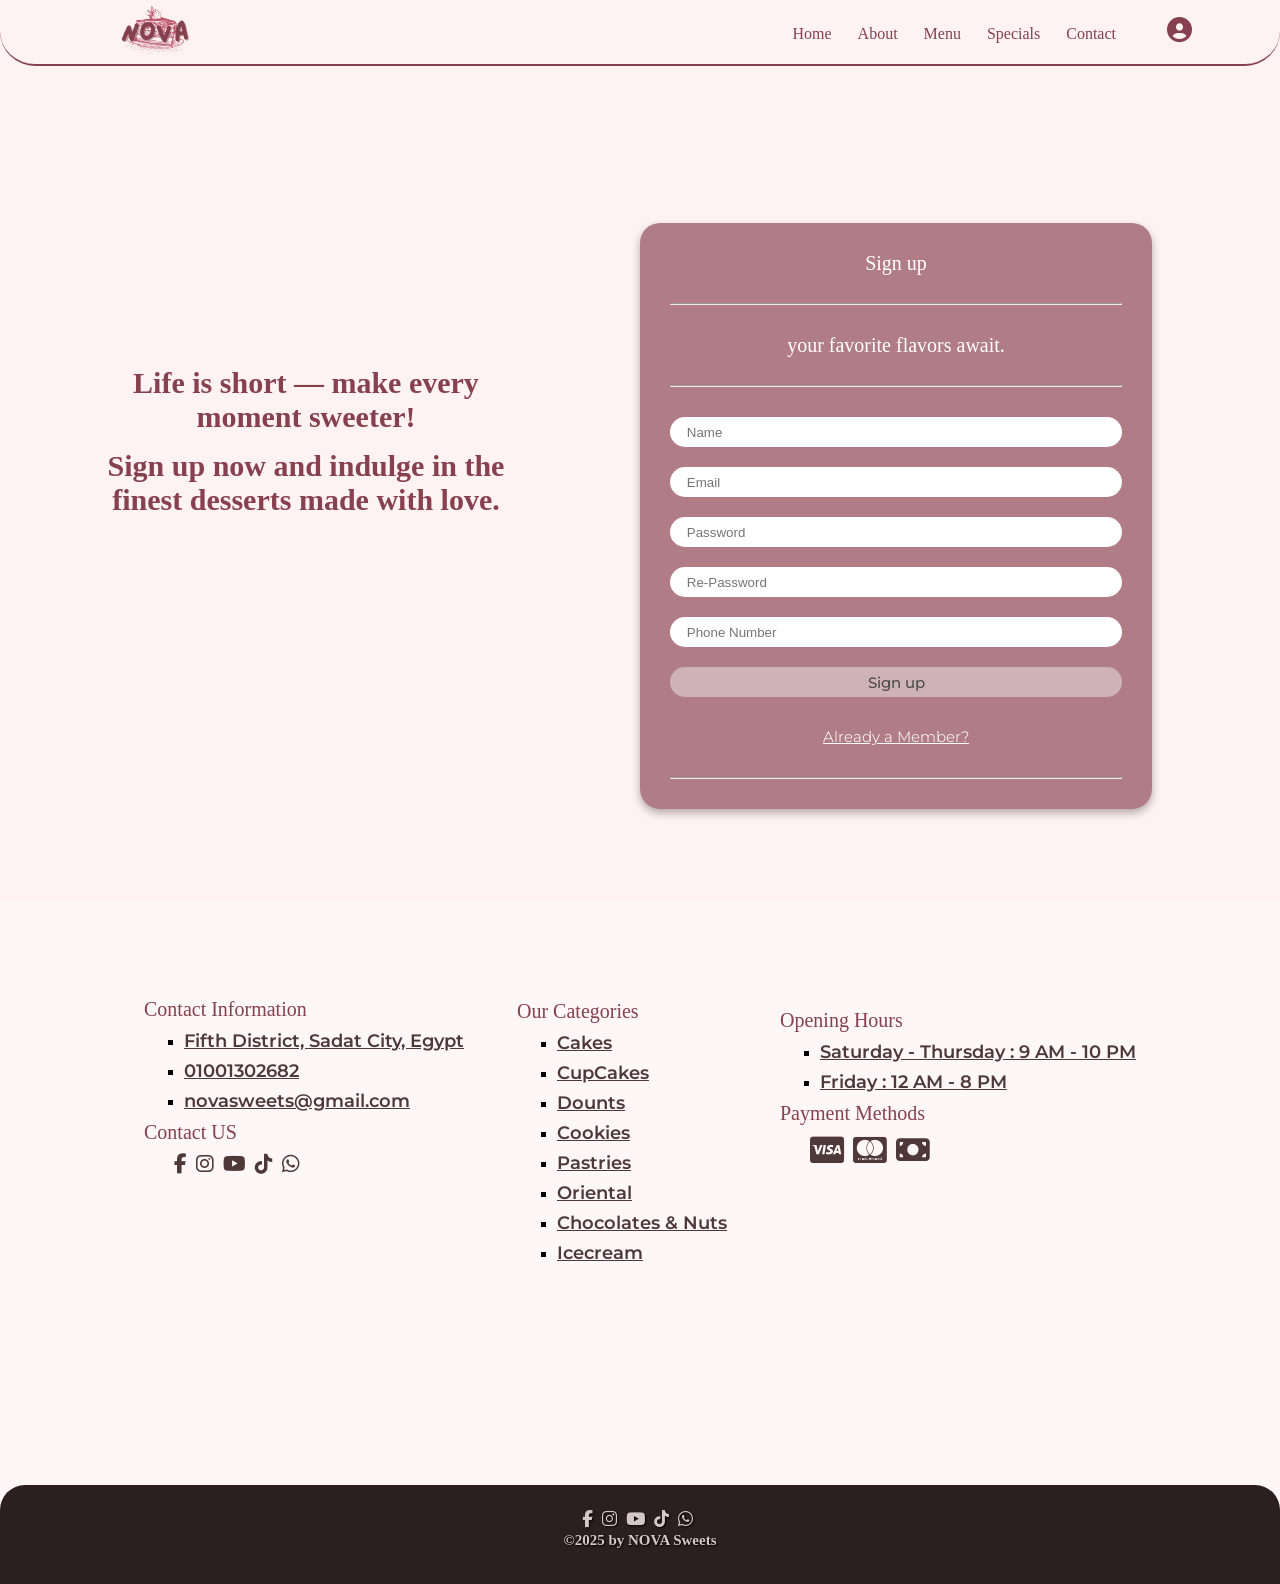
<file: signup.html>
<!DOCTYPE html>
<html lang="en">

<head>
    <meta charset="UTF-8">
    <meta name="viewport" content="width=device-width, initial-scale=1.0">
    <link rel="shortcut icon" href="nova.ico">
    <link rel="stylesheet" href="./CSS/signup.css">
    <link rel="stylesheet" href="./CSS/all.min.css">
    <link href="https://fonts.googleapis.com/css2?family=Montserrat:ital,wght@0,100..900;1,100..900&display=swap"
        rel="stylesheet">
    <title>Sign up</title>
</head>

<body>
    <div id="signup">
        <div class="content">
            <nav>
                <div class="navbar">
                    <div class="navbar-name">
                        <a href="#home"><img src=".\nova images\nova.png" alt="nova logo"></a>
                    </div>
                    <div class="navbar-right">
                        <ul>
                            <li class="navlink"><a href="./home.html">Home</a></li>
                            <li class="navlink"><a href="./home.html #about">About</a></li>
                            <li class="navlink"><a href="./menu.html">Menu</a></li>
                            <li class="navlink"><a href="./home.html #special">Specials</a></li>
                            <li class="navlink"><a href="./home.html #footer">Contact</a></li>
                            <li class="navlink"><a href=""><i class="fa-solid fa-circle-user"
                                        style="color: #87404E;"></i></a></li>
                        </ul>
                    </div>
                </div>
            </nav>
            <div class="all">
                <div class="text">
                    <h1> Life is short — make every moment sweeter!</h1>
                    <h1> Sign up now and indulge in the finest desserts made with love.</h1>
                </div>
                <div class="container">
                    <h2>Sign up</h2>
                    <hr>
                    <h2>your favorite flavors await.</h2>
                    <hr>
                    <form class="form">
                        <input type="text" name="email" placeholder="    Name" required class="input" required="true">
                        <input type="email" name="emai" placeholder="    Email" required class="input" required="true">
                        <input type="password" name="password?" placeholder="    Password" required class="input" required="true">
                        <input type="password" name="repassword" placeholder="    Re-Password" required class="input" required="true">
                        <input type="tel" name="phonenumber" placeholder="    Phone Number" required class="input"
                            required="true">
                        <a href="./Login.html"><button type="button">Sign up</button></a>
                    </form>
                    <a href="./Login.html"><p>Already a Member?</p></a>
                    <hr>
                </div>
            </div>
        </div>
    </div>
    <div id="footer">
        <div class="container">
            <div class="footersections">
                <div class="sec1">
                    <h4>Contact Information</h4>
                    <ul>
                        <li><a href="">Fifth District, Sadat City, Egypt</a></li>
                        <li><a href="">01001302682</a></li>
                        <li><a href="">novasweets@gmail.com</a></li>
                    </ul>
                    <div class="sec5">
                        <h4>Contact US</h4>
                        <div class="icons">
                            <a href="https://www.facebook.com/"><i class="fa-brands fa-facebook-f"
                                    style="color: #4f3838;"></i></a>
                            <a href="https://www.instagram.com/"><i class="fa-brands fa-instagram"
                                    style="color: #4f3838;"></i></a>
                            <a href="https://www.youtube.com/"><i class="fa-brands fa-youtube"
                                    style="color: #4f3838;"></i></a>
                            <a href="https://www.tiktok.com/en/"><i class="fa-brands fa-tiktok"
                                    style="color: #4f3838;"></i></a>
                            <a href="https://web.whatsapp.com/%F0%9F%8C%90/en"><i class="fa-brands fa-whatsapp"
                                    style="color: #4f3838;"></i></a>
                        </div>
                    </div>
                </div>
                <div class="sec2">
                    <h4>Our Categories</h4>
                    <ul>
                        <li><a href="./menu.html#cakes">Cakes</a></li>
                        <li><a href="./menu.html#Cupcake">CupCakes</a></li>
                        <li><a href="./menu.html#Dounts">Dounts</a></li>
                        <li><a href="./menu.html#Cookies">Cookies</a></li>
                        <li><a href="./menu.html#Pastries">Pastries</a></li>
                        <li><a href="./menu.html#Oriental">Oriental</a></li>
                        <li><a href="./menu.html#Chocolates & Nuts">Chocolates & Nuts</a></li>
                        <li><a href="./menu.html#Icecream">Icecream</a></li>
                    </ul>
                </div>
                <div class="sec3">
                    <h4>Opening Hours</h4>
                    <ul>
                        <li><a href="">Saturday - Thursday : 9 AM - 10 PM</a></li>
                        <li><a href="">Friday : 12 AM - 8 PM</a></li>
                    </ul>
                    <div class="sec4">
                        <h4>Payment Methods</h4>
                        <div class="icons">
                            <a href=""><i class="fa-brands fa-cc-visa" style="color: #4f3838;"></i></a>
                            <a href=""><i class="fa-brands fa-cc-mastercard" style="color: #4f3838;"></i></a>
                            <a href=""><i class="fa-solid fa-money-bill" style="color: #4f3838;"></i></a>
                        </div>
                    </div>
                </div>
            </div>
        </div>
    </div>
    <div class="afterfoter">
        <div class="copyrights">
            <div class="icons">
                <a href="https://www.facebook.com/"><i class="fa-brands fa-facebook-f" style="color: #d5c7c7;"></i></a>
                <a href="https://www.instagram.com/"><i class="fa-brands fa-instagram" style="color: #d5c7c7;"></i></a>
                <a href="https://www.youtube.com/"><i class="fa-brands fa-youtube" style="color: #d5c7c7;"></i></a>
                <a href="https://www.tiktok.com/en/"><i class="fa-brands fa-tiktok" style="color: #d5c7c7;"></i></a>
                <a href="https://web.whatsapp.com/%F0%9F%8C%90/en"><i class="fa-brands fa-whatsapp"
                        style="color: #d5c7c7;"></i></a>
            </div>
            <p>©2025 by NOVA Sweets</p>
        </div>
    </div>
</body>

</html>
</file>
<file: CSS/land.css>
/* global */

*{
    margin: 0;
    padding: 0;
    box-sizing: border-box;
}
.clear{
    clear: both;
}
a{
    text-decoration: none;
}


/* Home section */

#home{
    background-image: url('../nova images/home.jpg');
    background-repeat: no-repeat;
    width: 100%;
    height: 100vh;
    background-attachment: scroll;
    background-position: center center;
    background-size:cover;
}
.content{
    /* background-color: rgba(0, 0, 0, 0.1); */
    width: 100%;
    height: 100vh;
}
nav{
    overflow: hidden;
    top: 0;
    right: 0;
    left: 0;
}
.navbar{
    display: flex;
    flex-direction:row;
    justify-content: space-between;
    /* flex-wrap: wrap; */
    padding: 0px 80px;
    background-color: #FFF2F2;
    border-bottom-left-radius: 35px;
    border-bottom-right-radius: 35px;
}
.navbar-right ul{
    padding: 10px 0px;
    margin: 0;
    display: flex;
    flex-direction: row;
    align-items: flex-end;
    justify-content: space-between;
    text-align: center;
    gap: 10px;
}
.navbar-name{
    width: 8%;
    margin: 5px 0px;
    margin-left: 30px;
}
.navbar-name img{
    width: 100%;
    border-radius: 50%;
}
.navlink{
    list-style: none;
    text-align: center;
    padding: 8px;
}

.navbar-right li a{
    font-family: "LazyDog";
    font-size: 16px;
    line-height: 20px;
    font-weight: 330;
    transition: 1s;
    color: #87404E;
}
.navbar-right li a i{
    font-size: 25px;
    margin-left: 25px;
}
.navbar-right li button{
    border: 2px solid #87404E;
    border-radius: 35px; 
    background-color: #FFF2F2;
    margin-left: 25px;
    /* padding: 5px; */
}
.navbar-right li button a{
    padding: 10px;
    font-family: "LazyDog";
    font-size: 16px;
    line-height: 20px;
    font-weight: 330;
    color: #87404E;
    transition: 0.2s;
}
.navbar-right li button:hover{
    background-color: #c37e8c86;
}
.navbar-right li button a:hover{
    text-decoration: none;
    color: #87404E;
    /* background-color: #c37e8c; */
}
.navbar-right li a:hover{
    color: #c7a1ad;
    text-decoration: underline;
}
.home-text{
    display: flex;
    flex-direction: column;
    justify-content: space-evenly;
    gap: 15px;
    padding: 100px 0px 0px 50px;
    /* align-items: center; */
}
.home-text h1{
    font-family: "LazyDog";
    font-size: 90px;
    font-weight: 700;
    color: #87404E;
    text-shadow: 5px 5px 3px rgba(0, 0, 0,0.3);
}
.home-text h1 span{
    font-family: "LazyDog";
    font-size: 90px;
    font-weight: 700;
    color: #CF4D67;
}
.home-text p{
    font-family: "LazyDog";
    font-size: 20px;
    font-weight: 400;
    color: #c37e8c;
    margin-left: 40px;
}
.home-text button{
    width: 200px;
    height: 60px;
    border: 0.5px solid transparent;
    border-radius: 20px;
    font-family: "Montserrat", sans-serif;
    font-size: 22px;
    font-weight: 500;
    margin: 50px 0px 0px 100px ;
    background-color: #f8bac6;
    color: #87404E;
    box-shadow: 5px 5px 3px rgba(0, 0, 0,0.3);
    cursor: pointer;
}
.home-text button a{
    color: #87404E;
}
</file>
<file: CSS/Login.css>
*{
    margin: 0;
    padding: 0;
    box-sizing: border-box;
}
.clear{
    clear: both;
}
a{
    text-decoration: none;
}


/* Home section */

.content{
    /* background-color: rgba(0, 0, 0, 0.1); */
    width: 100%;
    height: 100vh;
    background-color: #FFF2F2;
}
nav{
    overflow: hidden;
    top: 0;
    right: 0;
    left: 0;
    }
.navbar{
    display: flex;
    flex-direction:row;
    justify-content: space-between;
    /* flex-wrap: wrap; */
    padding: 0px 80px;
    background-color: #FFF2F2;
    border-bottom-left-radius: 35px;
    border-bottom-right-radius: 35px;
    border-bottom:2px  solid #87404E;
}
.navbar-right ul{
    padding: 10px 0px;
    margin: 0;
    display: flex;
    flex-direction: row;
    align-items: flex-end;
    justify-content: space-between;
    text-align: center;
    gap: 10px;
}
.navbar-name{
    width: 8%;
    margin: 5px 0px;
    margin-left: 30px;
}
.navbar-name img{
    width: 100%;
    border-radius: 50%;
}
.navlink{
    list-style: none;
    text-align: center;
    padding: 8px;
}
.navbar-right li a{
    font-family: "LazyDog";
    font-size: 16px;
    line-height: 20px;
    font-weight: 330;
    transition: 1s;
    color: #87404E;
}
.navbar-right li a i{
    font-size: 25px;
    margin-left: 25px;
}
.navbar-right li a:hover{
    color: #c7a1ad;
  text-decoration: underline;
}
.content .all{
    display: flex;
    flex-direction: row;
    justify-content:space-evenly;
    background-color: #FFF2F2;
    width: 100%;
    height: 100vh;

}
.all .text{
    width: 40%;
    height: 80vh;
    display: flex;
    flex-direction: column;
    align-items: center;
    text-align: center;
    background-color:  #FFF2F2;
    padding-top:300px;
    padding-left: 100px;
    gap:15px;
}
.text h1{
    text-align: center;
    font-family: "LazyDog";
    font-size: 30px;
    color: #87404E;
    font-weight: 600;   
}
 .content .container{
   display: flex;
   flex-direction: column;
   width:40%;
   gap:30px;
   box-shadow: 0 4px 8px rgba(0, 0, 0, 0.3);
   border-radius: 20px;
   padding: 30px 30px 30px 30px;
   background-color:#87404ea7;
}
form{
    display: flex;
    flex-direction: column;
    gap: 20px;
}
.container h2{
    text-align: center;
    font-family: "LazyDog";
    font-size: 20px;
    line-height: 20px;
    font-weight: 330;
    color: #ffff;
}
.container a{
    text-align: center;
    font-family: "LazyDog";
    font-size: 20px;
    line-height: 20px;
    font-weight: 330;
    color: #ffff;
    text-decoration: underline;
}
.container p{
    text-align: center;
    font-family: "Montserrat", sans-serif;
    font-size: 15px;
    line-height: 20px;
    font-weight: 330;
    color: #ffff;
}
.container .checkall{
    display: flex;
    justify-content: space-between;
    flex-direction: row;
}
.container .check{
    display: flex;
    flex-direction: row;
    gap:5px;  
}
 .content .container h4,label{
    text-align: center;
    font-family: "Montserrat", sans-serif;
    font-size:10px;
    line-height: 15px;
    font-weight:400;
    color: #363535;
    padding-top:7.5px;
}
form  a button{
    text-align: center;
    font-family: "Montserrat", sans-serif;
    font-size:15px;
    line-height: 15px;
    font-weight:500;
    color: #4b4b4b; 
}
.container input,button{
    border-radius: 20px;
    border: 2px solid transparent;
   height:30px ;
}
.container a button{
    border-radius: 20px;
    border: 2px solid transparent;
   height:30px ;
   width: 100%;
   cursor:pointer;
   background-color: #ece5e784;
}

#footer{
    width: 100%;
    height: 65vh; 
    background-color:#fdf7f7;
}
 #footer .container{
    width: 85%;
    margin: auto;
}
.footersections{
    display: flex;
    flex-direction: row;
    justify-content: space-evenly;
    align-items: center;
    gap: 5px;
    /* background-color: tomato; */
}
.footersections h4{
    font-family: "LazyDog";
    font-size: 20px;
    font-weight: 400;
    color: #87404E;
    /* text-align: center; */
    margin-bottom: 10px;
}
.footersections ul{
    /* text-align: center; */
    list-style:square;
    padding-left: 40px;
}
.footersections li{
    padding-bottom: 10px;
}
.footersections li a{
    font-family: "Montserrat", sans-serif;
    font-size: 18px;
    font-weight: 600;
    color: #4f3838;
    
}
.footersections li a i{
    font-family: "Montserrat", sans-serif;
    font-size: 18px;
    font-weight: 600;
    color: #4f3838;
}
.footersections li a p{
    font-family: "Montserrat", sans-serif;
    font-size: 18px;
    font-weight: 600;
    color: #4f3838;
}
.footersections .sec2 {
    padding-top: 100px;
}
.footersections .sec2 li a:hover{
    text-decoration:underline;
    color: #87404E;
}
.footersections .icons{
    margin-left: 30px;
}
.footersections .sec4 a i{
    font-size: 30px;
    margin-right: 5px;
}
.footersections .sec5 a i{
    font-size: 20px;
    margin-right: 5px;
}
.footersections i{
    transition: 0.5s ;
}
.footersections i:hover{
    border: 0.5px solid transparent;
    border-radius: 50px;
    padding: 10px;
    background-color: transparent;
    transform: scale(1.1,1.1);
}

/* menu section */
#menu{
    width: 100%;
    height: 30vh;
    background-color: #fdf7f7;
    padding-top: 90px;
}
.container{
    width: 85%;
    margin: auto;
}
.catigories{
    display: flex;
    flex-direction: row;
    justify-content: space-evenly;
    align-items: center;
}
#menu .container .catigory h2{
    font-family: "Montserrat", sans-serif;
    font-size: 22px;
    font-weight: 600;
    color: #87404E;
    transition: 0.5s;
    
}
#menu  h1{
    text-align: center;
    font-family: "LazyDog";
    font-size: 35px;
    font-weight: 600;
    color: #87404E;
    /* margin-bottom: 10px; */
    padding-bottom: 60px;
}
#menu .container .catigory h2:hover{
    transform: scale(1.1,1.1);
    text-decoration:underline;
    color: #4f3838;
}

/* copyright section */
.afterfoter{
    background-color:#fdf7f7;
}
.copyrights {
    text-align: center;
    width: 100%;
    height: 11vh;
    padding-top: 10px;
    background-color: #2c1f1f;
    border-top-left-radius: 25px;
    border-top-right-radius: 25px;
}
.copyrights p{
    color: #d5c7c7;
    font-size: 15px;
    font-weight: 700;
    text-shadow: 1px 1px 2px black;
    padding-top: 3px;
}
.copyrights .icons a i{
    font-size: 17px;
    margin-right: 5px;
    text-shadow: 1px 1px 2px black;
    padding-top: 15px;
}
</file>
<file: CSS/signup.css>
*{
    margin: 0;
    padding: 0;
    box-sizing: border-box;
}
.clear{
    clear: both;
}
a{
    text-decoration: none;
}


/* Home section */

.content{
    /* background-color: rgba(0, 0, 0, 0.1); */
    width: 100%;
    height: 100vh;
    background-color: #FFF2F2;
}
nav{
    overflow: hidden;
    top: 0;
    right: 0;
    left: 0;
    }
.navbar{
    display: flex;
    flex-direction:row;
    justify-content: space-between;
    /* flex-wrap: wrap; */
    padding: 0px 80px;
    background-color: #FFF2F2;
    border-bottom-left-radius: 35px;
    border-bottom-right-radius: 35px;
    border-bottom:2px  solid #87404E;
}
.navbar-right ul{
    padding: 10px 0px;
    margin: 0;
    display: flex;
    flex-direction: row;
    align-items: flex-end;
    justify-content: space-between;
    text-align: center;
    gap: 10px;
}
.navbar-name{
    width: 8%;
    margin: 5px 0px;
    margin-left: 30px;
}
.navbar-name img{
    width: 100%;
    border-radius: 50%;
}
.navlink{
    list-style: none;
    text-align: center;
    padding: 8px;
}
.navbar-right li a{
    font-family: "LazyDog";
    font-size: 16px;
    line-height: 20px;
    font-weight: 330;
    transition: 1s;
    color: #87404E;
}
.navbar-right li a i{
    font-size: 25px;
    margin-left: 25px;
}
.navbar-right li a:hover{
    color: #c7a1ad;
  text-decoration: underline;
}
.content .all{
    display: flex;
    flex-direction: row;
    justify-content:space-evenly;
    background-color: #FFF2F2;
    width: 100%;
    height: 100vh;

}
.all .text{
    width: 40%;
    height: 80vh;
    display: flex;
    flex-direction: column;
    align-items: center;
    text-align: center;
    background-color:  #FFF2F2;
    padding-top:300px;
    padding-left: 100px;
    gap:15px;
}
.text h1{
    text-align: center;
    font-family: "LazyDog";
    font-size: 30px;
    color: #87404E;
    font-weight: 600;   
}
 .content .container{
   display: flex;
   flex-direction: column;
   width:40%;
   gap:30px;
   box-shadow: 0 4px 8px rgba(0, 0, 0, 0.3);
   border-radius: 20px;
   padding: 30px 30px 30px 30px;
   background-color:#87404ea7;
}
form{
    display: flex;
    flex-direction: column;
    gap: 20px;
}
.container h2{
    text-align: center;
    font-family: "LazyDog";
    font-size: 20px;
    line-height: 20px;
    font-weight: 330;
    color: #ffff;
}
.container a{
    text-align: center;
    font-family: "LazyDog";
    font-size: 20px;
    line-height: 20px;
    font-weight: 330;
    color: #ffff;
    text-decoration: underline;
}
.container p{
    text-align: center;
    font-family: "Montserrat", sans-serif;
    font-size: 15px;
    line-height: 20px;
    font-weight: 330;
    color: #ffff;
}
.container .checkall{
    display: flex;
    justify-content: space-between;
    flex-direction: row;
}
.container .check{
    display: flex;
    flex-direction: row;
    gap:5px;  
}
 .content .container h4,label{
    text-align: center;
    font-family: "Montserrat", sans-serif;
    font-size:10px;
    line-height: 15px;
    font-weight:400;
    color: #363535;
    padding-top:7.5px;
}
form  a button{
    text-align: center;
    font-family: "Montserrat", sans-serif;
    font-size:15px;
    line-height: 15px;
    font-weight:500;
    color: #4b4b4b; 
    
}
.container input,button{
    border-radius: 20px;
    border: 2px solid transparent;
   height:30px ;
}
.container a button{
    border-radius: 20px;
    border: 2px solid transparent;
   height:30px ;
   width: 100%;
   cursor:pointer;
   background-color: #ece5e784;
}

#footer{
    width: 100%;
    height: 65vh; 
    background-color:#fdf7f7;
}
 #footer .container{
    width: 85%;
    margin: auto;
}
.footersections{
    display: flex;
    flex-direction: row;
    justify-content: space-evenly;
    align-items: center;
    gap: 5px;
    /* background-color: tomato; */
}
.footersections h4{
    font-family: "LazyDog";
    font-size: 20px;
    font-weight: 400;
    color: #87404E;
    /* text-align: center; */
    margin-bottom: 10px;
}
.footersections ul{
    /* text-align: center; */
    list-style:square;
    padding-left: 40px;
}
.footersections li{
    padding-bottom: 10px;
}
.footersections li a{
    font-family: "Montserrat", sans-serif;
    font-size: 18px;
    font-weight: 600;
    color: #4f3838;
    
}
.footersections li a i{
    font-family: "Montserrat", sans-serif;
    font-size: 18px;
    font-weight: 600;
    color: #4f3838;
}
.footersections li a p{
    font-family: "Montserrat", sans-serif;
    font-size: 18px;
    font-weight: 600;
    color: #4f3838;
}
.footersections .sec2 {
    padding-top: 100px;
}
.footersections .sec2 li a:hover{
    text-decoration:underline;
    color: #87404E;
}
.footersections .icons{
    margin-left: 30px;
}
.footersections .sec4 a i{
    font-size: 30px;
    margin-right: 5px;
}
.footersections .sec5 a i{
    font-size: 20px;
    margin-right: 5px;
}
.footersections i{
    transition: 0.5s ;
}
.footersections i:hover{
    border: 0.5px solid transparent;
    border-radius: 50px;
    padding: 10px;
    background-color: transparent;
    transform: scale(1.1,1.1);
}

/* menu section */
#menu{
    width: 100%;
    height: 30vh;
    background-color: #fdf7f7;
    padding-top: 90px;
}
.container{
    width: 85%;
    margin: auto;
}
.catigories{
    display: flex;
    flex-direction: row;
    justify-content: space-evenly;
    align-items: center;
}
#menu .container .catigory h2{
    font-family: "Montserrat", sans-serif;
    font-size: 22px;
    font-weight: 600;
    color: #87404E;
    transition: 0.5s;
    
}
#menu  h1{
    text-align: center;
    font-family: "LazyDog";
    font-size: 35px;
    font-weight: 600;
    color: #87404E;
    /* margin-bottom: 10px; */
    padding-bottom: 60px;
}
#menu .container .catigory h2:hover{
    transform: scale(1.1,1.1);
    text-decoration:underline;
    color: #4f3838;
}

/* copyright section */
.afterfoter{
    background-color:#fdf7f7;
}
.copyrights {
    text-align: center;
    width: 100%;
    height: 11vh;
    padding-top: 10px;
    background-color: #2c1f1f;
    border-top-left-radius: 25px;
    border-top-right-radius: 25px;
}
.copyrights p{
    color: #d5c7c7;
    font-size: 15px;
    font-weight: 700;
    text-shadow: 1px 1px 2px black;
    padding-top: 3px;
}
.copyrights .icons a i{
    font-size: 17px;
    margin-right: 5px;
    text-shadow: 1px 1px 2px black;
    padding-top: 15px;
}
</file>
